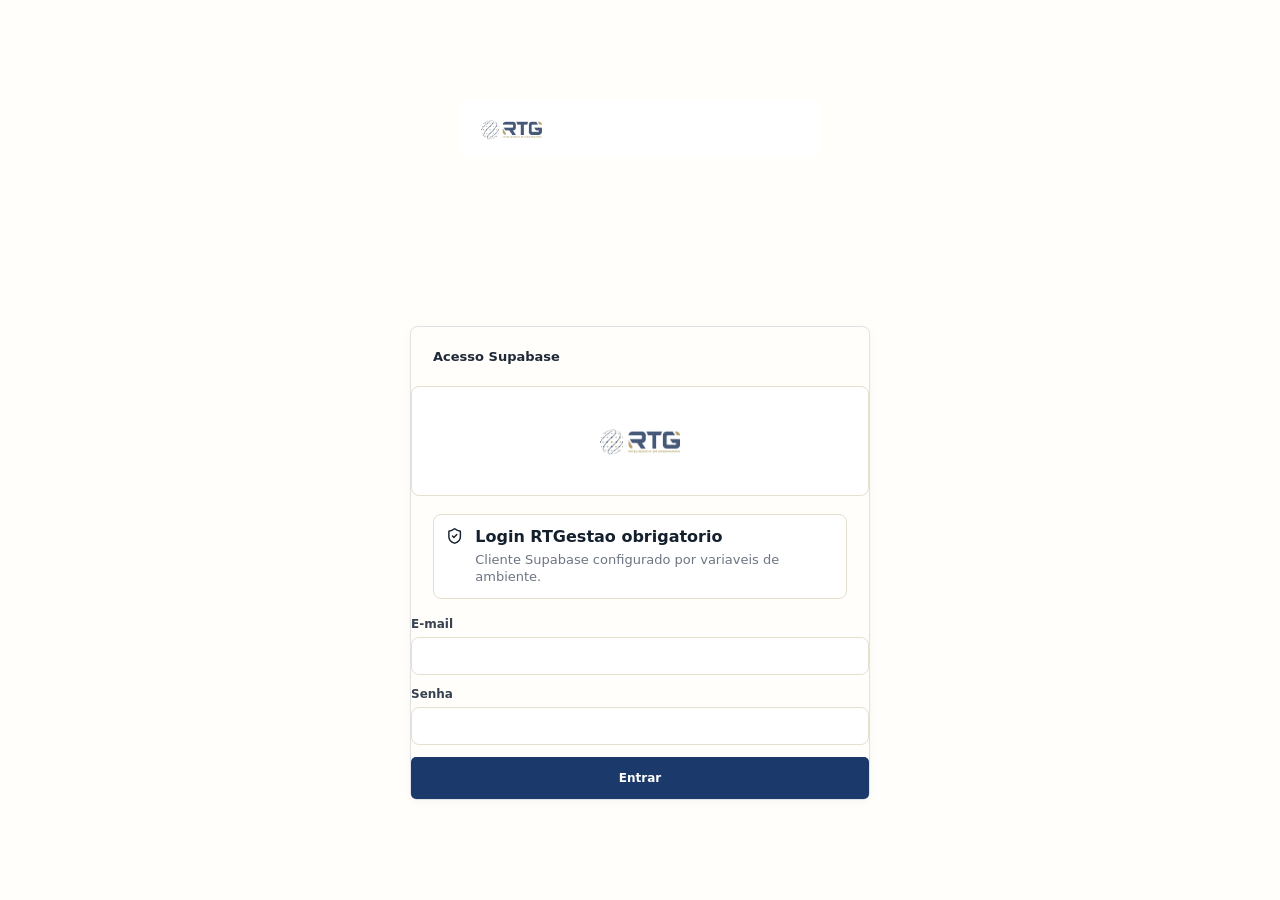
<file: index.html>
<!doctype html>
<html lang="pt-BR">
  <head>
    <meta charset="UTF-8" />
    <link rel="icon" type="image/jpeg" href="/brand/rtg-logo-principal.jpg" />
    <meta name="viewport" content="width=device-width, initial-scale=1.0" />
    <meta
      name="description"
      content="RTGestao, painel executivo para PMO BIM, verificacoes multidisciplinares e gestao operacional da RTG."
    />
    <title>RTGestao | PMO BIM RTG</title>
    <script type="module" crossorigin src="/assets/index-DNohDL69.js"></script>
    <link rel="modulepreload" crossorigin href="/assets/rolldown-runtime-Bh1tDfsg.js">
    <link rel="modulepreload" crossorigin href="/assets/icons-2K00hbQe.js">
    <link rel="modulepreload" crossorigin href="/assets/react-DdfJLLFL.js">
    <link rel="modulepreload" crossorigin href="/assets/supabase-Cso_d3gH.js">
    <link rel="stylesheet" crossorigin href="/assets/index-CK0G4baF.css">
  </head>
  <body>
    <div id="root"></div>
  </body>
</html>
</file>
<file: assets/index-CK0G4baF.css>
:root{color:#15202e;font-synthesis:none;text-rendering:optimizelegibility;-webkit-font-smoothing:antialiased;-moz-osx-font-smoothing:grayscale;background:#f6f8fb;font-family:Inter,ui-sans-serif,system-ui,-apple-system,BlinkMacSystemFont,Segoe UI,sans-serif}*{box-sizing:border-box}body{min-width:320px;min-height:100vh;margin:0}button,input{font:inherit}:root{--navy:#1b3a6b;--navy-2:#10284e;--gold:#b5a26a;--cream:#fffcf5;--ink:#15213a;--muted:#6d7483;--line:#e5dfcf;--white:#fff;--red:#b42318;--orange:#b54708;--green:#067647}.rtg-app{min-height:100vh;color:var(--ink);background:#fffefa;grid-template-columns:246px minmax(0,1fr);display:grid}.rtg-sidebar{background:var(--navy);height:100vh;color:var(--white);flex-direction:column;gap:24px;padding:18px 10px;display:flex;position:sticky;top:0}.rtg-logo,.rtg-nav button,.tenant-card,.rtg-header,.header-actions,.search,.secondary-button,.primary-button,.panel-header,.panel-header div,.security-list li,.project-card-top,.project-card-top span,.project-tags,.discipline-list,.kanban-head,.column-add,.empty-add,.agenda-row,.dialog-actions,.org-options button{align-items:center;display:flex}.rtg-logo{border-bottom:1px solid #ffffff1f;padding:0 12px 26px}.rtg-logo img{object-fit:contain;object-position:left center;background:var(--white);border-radius:6px;width:100%;max-height:58px;display:block}.rtg-clock-link{min-height:38px;color:var(--white);background:#b5a26a2e;border:1px solid #d8cfaa73;border-radius:4px;align-items:center;gap:9px;padding:8px 10px;font-size:13px;font-weight:800;text-decoration:none;display:flex}.rtg-clock-link:hover{background:#b5a26a4d}.nav-section{color:#d8cfaa;margin:16px 0 -12px;padding:0 4px;font-size:12px}.rtg-nav{gap:2px;display:grid}button,input,select,textarea{font:inherit}button{cursor:pointer}.rtg-nav button{color:#d7deea;text-align:left;background:0 0;border:0;border-radius:4px;gap:9px;width:100%;min-height:34px;padding:7px 10px;font-size:13px;font-weight:700}.rtg-nav button:hover,.rtg-nav button.active{color:var(--white);background:#ffffff1c}.tenant-card{background:#10284edb;border:1px solid #b5a26a57;border-radius:8px;gap:10px;margin-top:auto;padding:14px}.tenant-card strong{font-size:14px;display:block}.tenant-card span{color:#d8cfaa;font-size:12px}.rtg-main{min-width:0;padding:0 24px 24px}.rtg-header{background:#fffefa;border-bottom:1px solid #e7e3d8;justify-content:space-between;gap:16px;min-height:52px;margin:0 -24px 20px;padding:0 20px}.page-title{align-items:center;gap:14px;display:flex}.topbar-icon{color:#1f2937;place-items:center;display:grid}.user-chip{color:#111827;align-items:center;gap:8px;font-size:13px;display:flex}.user-chip span{background:var(--navy);width:25px;height:25px;color:var(--white);border-radius:999px;place-items:center;font-size:10px;font-weight:900;display:grid}.page-intro{margin-bottom:18px}.page-intro-row{justify-content:space-between;align-items:center;gap:12px;display:flex}.rtg-eyebrow{color:var(--gold);letter-spacing:.08em;text-transform:uppercase;margin-bottom:7px;font-size:12px;font-weight:800;display:block}h1,h2,h3,p{margin:0}h1{letter-spacing:0;color:#1f2937;font-size:14px;font-weight:800;line-height:1.12}h2{color:var(--navy-2);font-size:18px}h3{color:var(--ink);font-size:15px}.header-actions{flex-wrap:wrap;justify-content:flex-end;gap:10px}.mention-notifications{position:relative}.mention-bell{border:1px solid var(--line);background:var(--white);color:#475467;cursor:pointer;border-radius:6px;place-items:center;width:34px;height:34px;display:inline-grid;position:relative}.mention-bell.has-pending{border-color:var(--navy);color:var(--navy);box-shadow:inset 0 0 0 1px var(--navy);font-weight:900}.mention-bell span{background:var(--red);min-width:18px;height:18px;color:var(--white);border:2px solid #fffefa;border-radius:999px;place-items:center;padding:0 5px;font-size:10px;font-weight:900;line-height:1;display:grid;position:absolute;top:-6px;right:-6px}.mention-dropdown{z-index:50;background:var(--white);border:1px solid #d0d5dd;border-radius:8px;width:min(340px,100vw - 32px);max-height:420px;padding:8px;position:absolute;top:calc(100% + 8px);right:0;overflow-y:auto;box-shadow:0 18px 38px #1018282e}.mention-dropdown header{border-bottom:1px solid #eef0f3;justify-content:space-between;align-items:center;gap:10px;padding:6px 7px 10px;display:flex}.mention-dropdown header strong{color:var(--ink);font-size:13px}.mention-dropdown header span,.mention-dropdown p{color:var(--muted);font-size:12px;font-weight:800}.mention-dropdown p{padding:12px 7px 6px}.mention-dropdown button{width:100%;min-height:58px;color:var(--ink);text-align:left;cursor:pointer;background:#fff8e6;border:1px solid #0000;border-radius:6px;gap:4px;margin-top:6px;padding:8px;display:grid}.mention-dropdown button.pending{background:#fff8e6}.mention-dropdown button.answered{background:#ecfdf3;border-color:#c7f0d8}.mention-dropdown button:hover,.mention-dropdown button:focus-visible{border-color:var(--gold);outline:none}.mention-dropdown button.answered:hover,.mention-dropdown button.answered:focus-visible{border-color:#22a560}.mention-dropdown button strong{color:var(--ink);font-size:13px;font-weight:950;line-height:1.25}.mention-dropdown button span,.mention-dropdown button small{color:var(--muted);font-size:11px;font-weight:850;line-height:1.25}.search{border:1px solid var(--line);background:var(--white);width:min(380px,100%);height:42px;color:var(--muted);border-radius:8px;gap:10px;padding:0 12px}.search input{width:100%;color:var(--ink);background:0 0;border:0;outline:0}.primary-button,.secondary-button{border:1px solid #0000;border-radius:5px;justify-content:center;gap:8px;min-height:32px;padding:0 11px;font-size:12px;font-weight:800}.primary-button{background:var(--navy);color:var(--white)}.secondary-button{border-color:var(--line);background:var(--white);color:var(--navy)}.danger-button{color:var(--red);border-color:#fecdca}.danger-button:hover{background:#fff7f7;border-color:#fda29b}.metric-grid,.content-grid,.hypothesis-grid,.project-grid,.kanban-board{gap:16px;display:grid}.metric-grid{grid-template-columns:repeat(4,minmax(0,1fr));margin-bottom:16px}.dashboard-metrics{grid-template-columns:repeat(4,minmax(0,1fr));gap:14px;margin-bottom:16px;display:grid}.dashboard-metric{text-align:left;background:#fffefa;border:1px solid #dfe1e5;border-radius:8px;justify-content:space-between;align-items:center;gap:12px;min-height:72px;padding:13px 16px;transition:border-color .12s,box-shadow .12s,transform .12s;display:flex;box-shadow:0 2px 8px #1118270d}.dashboard-metric:hover,.dashboard-panel-button:hover{border-color:var(--gold);transform:translateY(-1px);box-shadow:0 6px 16px #11182714}.dashboard-metric span{color:#6b7280;letter-spacing:.02em;text-transform:uppercase;margin-bottom:7px;font-size:11px;font-weight:900;display:block}.dashboard-metric strong{color:#111827;font-size:24px;line-height:1}.dashboard-metric svg{color:#6b7280}.dashboard-metric.danger svg{color:#b42318}.dashboard-metric.success svg{color:#067647}.client-portal-page{gap:14px;min-width:0;display:grid}.client-portal-head{justify-content:space-between;align-items:end;gap:16px;padding:14px 0 2px;display:flex}.client-portal-head h2{color:#1f2937;font-size:22px}.client-portal-head label{min-width:min(320px,100%);color:var(--green);text-transform:uppercase;gap:5px;font-size:11px;font-weight:900;display:grid}.client-portal-head select{background:var(--white);color:#1f2937;border:1px solid #d7e0ee;border-radius:7px;min-height:38px;font-size:13px;font-weight:850}.client-portal-tabs{flex-wrap:wrap;gap:8px;display:flex}.client-portal-tabs button{background:var(--white);color:#344256;cursor:pointer;border:1px solid #d7e0ee;border-radius:7px;align-items:center;gap:7px;min-height:36px;padding:0 12px;font-size:13px;font-weight:900;display:inline-flex}.client-portal-tabs button.active{border-color:var(--navy);background:var(--navy);color:var(--white)}.client-portal-metrics{grid-template-columns:minmax(240px,1.45fr) repeat(4,minmax(140px,1fr));gap:10px;display:grid}.client-portal-metric{background:var(--white);border:1px solid #d7e0ee;border-radius:8px;gap:6px;min-height:118px;padding:14px;display:grid}.client-portal-metric span{color:#6b7280;text-transform:uppercase;font-size:11px;font-weight:900}.client-portal-metric strong{color:var(--navy);font-size:30px;line-height:1}.client-portal-metric small{color:#6b7280;font-size:12px;font-weight:800}.client-portal-metric .progress-track{margin:2px 0}.client-portal-metric.success strong{color:var(--green)}.client-portal-metric.warning strong{color:#a15c00}.client-project-list{grid-template-columns:repeat(auto-fill,minmax(min(100%,360px),420px));justify-content:start;align-items:start;gap:12px;display:grid}.client-project-card{background:var(--white);border:1px solid #d7e0ee;border-radius:8px;grid-template-rows:auto auto minmax(0,1fr) auto;gap:14px;width:100%;min-width:0;height:430px;padding:16px;display:grid}.client-project-card header{justify-content:space-between;align-items:flex-start;gap:12px;display:flex}.client-project-card header span{color:var(--gold);text-transform:uppercase;font-size:11px;font-weight:900}.client-project-card h3{color:#1f2937;margin-top:4px;font-size:18px}.client-project-card header button{min-height:30px;color:var(--navy);cursor:pointer;white-space:nowrap;background:#f8fafc;border:1px solid #d7e0ee;border-radius:6px;align-items:center;gap:5px;padding:0 9px;font-size:12px;font-weight:900;display:inline-flex}.client-project-progress{grid-template-columns:auto minmax(0,1fr) auto;align-items:center;gap:10px;display:grid}.client-project-progress strong{color:var(--navy);font-size:24px}.client-project-progress .progress-track{margin:0}.client-project-progress span{color:#6b7280;font-size:12px;font-weight:850}.client-stage-grid{grid-template-columns:repeat(3,minmax(0,1fr));gap:8px;display:grid}.client-evolution-breakdown{gap:12px;min-height:0;display:grid;overflow:hidden}.client-evolution-breakdown>section{grid-template-rows:auto minmax(0,1fr);gap:7px;min-height:0;display:grid}.client-evolution-breakdown>section>strong{color:var(--navy);text-transform:uppercase;font-size:12px;font-weight:950}.client-evolution-matrix{scrollbar-color:#111827 #e7edf5;scrollbar-width:thin;background:#fff;border:1px solid #e5ebf2;border-radius:8px;min-height:0;display:grid;overflow:auto}.client-evolution-matrix::-webkit-scrollbar{width:10px;height:10px}.client-evolution-matrix::-webkit-scrollbar-track{background:#e7edf5}.client-evolution-matrix::-webkit-scrollbar-thumb{background:#111827;border:2px solid #e7edf5;border-radius:999px}.client-evolution-matrix-row{grid-template-columns:minmax(116px, .9fr) repeat(var(--stage-count,5), minmax(132px, 1fr));min-width:max-content;display:grid}.client-evolution-matrix-row+.client-evolution-matrix-row{border-top:1px solid #e5ebf2}.client-evolution-matrix-row>div{min-width:0;padding:10px}.client-evolution-matrix-row>div+div{border-left:1px solid #e5ebf2}.client-evolution-matrix-head{z-index:1;background:#f8fafc;position:sticky;top:0}.client-evolution-matrix-head div{color:var(--navy);text-transform:uppercase;gap:3px;font-size:11px;font-weight:950;display:grid}.client-evolution-matrix-head span{overflow-wrap:anywhere}.client-evolution-matrix-head small{color:#6b7280;text-transform:none;font-size:10px;font-weight:850}.client-evolution-matrix-discipline{color:var(--navy);text-transform:uppercase;background:#fbfcfe;align-items:center;font-size:12px;font-weight:950;display:flex}.client-evolution-matrix-cell{align-content:center;gap:4px;min-height:72px;display:grid}.client-evolution-matrix-cell strong{color:#1f2937;font-size:17px;line-height:1}.client-evolution-matrix-cell small{color:#6b7280;font-size:11px;font-weight:850}.client-evolution-matrix-cell i{background:#e7edf5;border-radius:999px;height:5px;display:block;overflow:hidden}.client-evolution-matrix-cell i b{border-radius:inherit;background:linear-gradient(90deg, var(--green), var(--gold));height:100%;display:block}.client-evolution-matrix-cell.empty{color:#a6b1c0;background:#fbfcfe;place-items:center;min-height:72px;font-size:13px;font-weight:900}.client-stage-grid div{background:#f8fafc;border-radius:7px;gap:4px;min-width:0;padding:9px;display:grid}.client-stage-grid span{color:#6b7280;overflow-wrap:anywhere;font-size:11px;font-weight:850}.client-stage-grid strong{color:#1f2937;font-size:15px}.client-stage-grid small{color:#6b7280;font-size:11px;font-weight:850}.client-stage-grid i{background:#e7edf5;border-radius:999px;height:5px;display:block;overflow:hidden}.client-stage-grid i b{border-radius:inherit;background:linear-gradient(90deg, var(--green), var(--gold));height:100%;display:block}.client-project-card footer{flex-wrap:wrap;gap:7px;display:flex}.client-project-card footer span{color:var(--navy);background:#f3eee0;border-radius:999px;padding:5px 8px;font-size:12px;font-weight:850}.client-issues-panel{gap:10px;display:grid}.client-issues-head{color:#1f2937;justify-content:space-between;align-items:center;gap:10px;font-size:13px;font-weight:900;display:flex}.client-issues-head span{color:#6b7280;font-size:12px}.dashboard-charts{grid-template-columns:minmax(0,1.85fr) minmax(300px,.75fr);gap:14px;margin-bottom:16px;display:grid}.dashboard-panel{background:#fffefa;border:1px solid #dfe1e5;border-radius:8px;box-shadow:0 2px 8px #1118270a}.dashboard-panel-button{width:100%;color:inherit;text-align:left;padding:0;transition:border-color .12s,box-shadow .12s,transform .12s;display:block}.dashboard-panel h2{color:#1f2937;font-size:13px;font-weight:900}.priority-panel,.status-panel{min-height:255px;padding:18px 20px;overflow:hidden}.priority-bars{border-bottom:1px solid #d6d8dd;grid-template-columns:repeat(4,minmax(0,1fr));align-items:end;gap:28px;height:174px;margin:10px 24px 0;padding:18px 0 0;display:grid;overflow:hidden}.priority-bar-item{grid-template-rows:1fr auto auto;place-items:end center;min-width:0;height:100%;display:grid}.priority-bar{background:var(--navy);border-radius:2px 2px 0 0;width:100%;max-width:176px;min-height:0;max-height:136px;display:block}.priority-count{color:#1f2937;margin-top:4px;font-size:11px;font-weight:900}.priority-bar-item strong{color:#6b7280;text-align:center;margin-top:7px;font-size:12px;font-weight:700;line-height:1.1}.status-panel{align-content:start;display:grid}.donut-chart{background:radial-gradient(circle at center, #fffefa 0 41%, transparent 42%), conic-gradient(#5787f5 0 33%, #c9912a 33% 73%, #45aebf 73% 100%);border-radius:999px;width:128px;height:128px;margin:36px auto 18px}.status-legend{color:#6b7280;flex-wrap:wrap;justify-content:center;gap:12px;font-size:11px;display:flex}.status-legend span,.recent-head button,.recent-row,.recent-tags{align-items:center;display:flex}.status-legend i{border-radius:999px;width:10px;height:10px;margin-right:4px}.legend-open{background:#5787f5}.legend-review{background:#c9912a}.legend-done{background:#45aebf}.recent-panel,.evolution-dashboard-panel{margin-bottom:16px;overflow:hidden}.recent-head{justify-content:space-between;align-items:center;min-height:54px;padding:0 18px;display:flex}.recent-head button{color:#1f2937;background:0 0;border:0;gap:4px;font-size:11px;font-weight:800}.recent-list,.dashboard-evolution-list{display:grid}.dashboard-evolution-empty{color:var(--muted);border-top:1px solid #e5e7eb;padding:16px 18px;font-size:12px;font-weight:800}.dashboard-evolution-row{text-align:left;cursor:pointer;background:0 0;border:0;border-top:1px solid #e5e7eb;gap:9px;width:100%;padding:14px 18px;display:grid}.dashboard-evolution-row:hover{background:#f8fafc}.dashboard-evolution-main{justify-content:space-between;align-items:flex-start;gap:14px;display:flex}.dashboard-evolution-main strong{color:#1f2937;font-size:13px}.dashboard-evolution-side{justify-items:end;gap:5px;display:grid}.dashboard-evolution-side strong{color:var(--navy);font-size:22px;line-height:1}.dashboard-evolution-side span{color:var(--red);background:#fff1f0;border-radius:999px;margin:0;padding:3px 8px;font-size:11px;font-weight:900}.dashboard-evolution-main span{color:#6b7280;margin-top:4px;font-size:11px;font-weight:750;display:block}.dashboard-evolution-row .progress-track{margin:0}.dashboard-evolution-disciplines{flex-wrap:wrap;gap:6px;display:flex}.dashboard-evolution-disciplines span{color:#536173;background:#f3eee0;border-radius:999px;min-height:22px;padding:4px 8px;font-size:11px;font-weight:850}.recent-row{border-top:1px solid #e5e7eb;justify-content:space-between;gap:18px;min-height:54px;padding:0 18px}.recent-row strong{color:#1f2937;font-size:12px;line-height:1.25;display:block}.recent-row span{color:#6b7280;font-size:11px}.recent-tags{flex:none;gap:9px}.priority-chip,.status-chip{border-radius:4px;align-items:center;min-height:22px;padding:3px 9px;font-size:11px;font-weight:800;display:inline-flex}.priority-chip.baixa{color:#087568;background:#d8f3ef}.priority-chip.media{color:#9a6700;background:#fff2cc}.priority-chip.alta{color:#b54708;background:#ffe4d4}.priority-chip.critica{color:#b4235a;background:#ffe0ec}.status-chip{color:var(--navy);background:#dcebff}.status-chip.fazendo{color:#9a6700;background:#fff4d6}.status-chip.resolvido{color:var(--green);background:#dff5e9}.deadline-chip{min-height:22px;color:var(--muted);background:#f8f4e7;border-radius:999px;align-items:center;padding:0 8px;font-size:11px;font-weight:900;display:inline-flex}.deadline-chip.overdue{color:var(--red);background:#fef3f2}.dashboard-bottom{grid-template-columns:minmax(0,1.4fr) minmax(320px,.75fr);gap:16px;display:grid}.metric-card,.panel,.project-card,.kanban-column,.auth-panel,.org-panel{border:1px solid var(--line);background:#ffffffe8;border-radius:8px;box-shadow:0 18px 42px #1b3a6b14}.metric-card{min-height:132px;padding:17px}.metric-card svg,.panel-header svg,.hypothesis-card svg{color:var(--gold)}.metric-card span{color:var(--muted);margin-top:16px;font-size:13px;display:block}.metric-card strong{color:var(--navy);margin:5px 0;font-size:30px;line-height:1;display:block}.metric-card small{color:var(--muted)}.content-grid{grid-template-columns:minmax(0,1.55fr) minmax(320px,.75fr);align-items:stretch;margin-bottom:16px}.panel{padding:18px}.panel.wide{min-width:0}.panel-header{justify-content:space-between;gap:12px;margin-bottom:16px}.panel-header div{gap:9px}.panel-header button{color:var(--navy);background:0 0;border:0;align-items:center;gap:6px;font-weight:800;display:inline-flex}.stage-map{grid-template-columns:repeat(4,minmax(0,1fr));gap:10px;display:grid}.stage-map.compact{grid-template-columns:repeat(4,minmax(0,1fr));gap:8px}.stage-step{background:#fffaf0;border:1px solid #ece5d5;border-radius:8px;min-height:88px;padding:12px}.stage-step span{color:var(--gold);font-size:13px;font-weight:900;display:block}.stage-step strong{color:var(--navy);margin-top:12px;line-height:1.2;display:block}.stage-map.compact .stage-step{min-height:64px;padding:10px}.stage-map.compact .stage-step strong{margin-top:7px;font-size:12px}.security-list{gap:12px;margin:0;padding:0;list-style:none;display:grid}.security-list li{color:var(--muted);gap:10px}.security-list svg{color:var(--green);flex:none}.hypothesis-grid{grid-template-columns:repeat(3,minmax(0,1fr))}.hypothesis-card{background:#fffaf0;border-radius:8px;min-height:150px;padding:14px}.hypothesis-card h3{margin-top:18px}.hypothesis-card p{color:var(--muted);margin-top:8px;line-height:1.45}.project-grid{grid-template-columns:repeat(3,minmax(0,1fr));gap:16px}.project-card{background:#fffefa;border-color:#dfe1e5;min-height:122px;padding:16px 18px;box-shadow:0 2px 8px #1118270d}.project-card-button{width:100%;color:inherit;text-align:left;display:block}.project-card-button:hover{border-color:var(--navy);box-shadow:0 8px 22px #1b3a6b17}.project-card-top{justify-content:space-between;align-items:flex-start;gap:12px}.project-code{color:var(--muted);letter-spacing:0;text-transform:uppercase;font-size:12px;font-weight:800;display:block}.project-card h2{color:#1f2937;margin-top:5px;font-size:15px;font-weight:900}.project-badges{justify-items:end;gap:7px;display:grid}.project-badges span{background:var(--white);color:#283247;border:1px solid #dcdfe4;border-radius:4px;align-items:center;min-height:22px;padding:3px 9px;font-size:11px;font-weight:800;display:inline-flex}.project-card-meta{color:#4b5563;gap:5px;margin-top:22px;font-size:12px;line-height:1.25;display:grid}.project-detail-page{gap:14px;display:grid}.project-detail-summary,.project-detail-panel{background:#fffefa;border:1px solid #dfe1e5;border-radius:8px;box-shadow:0 2px 8px #1118270a}.project-detail-summary{grid-template-columns:repeat(4,minmax(0,1fr));gap:20px 42px;min-height:150px;padding:22px 24px;display:grid}.project-detail-summary div{min-width:0}.project-detail-summary span{color:#6b7280;text-transform:uppercase;margin-bottom:7px;font-size:11px;font-weight:900;display:block}.project-detail-summary strong{color:#1f2937;font-size:12px;line-height:1.35}.detail-pill{background:var(--white);border:1px solid #dcdfe4;border-radius:4px;align-items:center;min-height:22px;padding:3px 9px;font-weight:900;display:inline-flex}.detail-description{grid-column:1/-1}.project-detail-tabs{align-items:center;gap:5px;margin-top:2px;display:flex}.project-detail-tabs button{color:#4b5563;background:0 0;border:1px solid #0000;border-radius:5px;align-items:center;gap:6px;min-height:32px;padding:0 10px;font-size:12px;font-weight:800;display:inline-flex}.project-detail-tabs button.active{border-color:var(--navy);background:var(--white);color:#1f2937}.project-detail-toolbar{color:#6b7280;flex-wrap:wrap;justify-content:space-between;align-items:center;gap:12px;min-height:34px;font-size:12px;font-weight:700;display:flex}.project-detail-panel{min-height:126px;overflow:hidden}.project-issues-table{border-collapse:collapse;width:100%;font-size:12px}.project-issues-table th{color:#4b5563;text-align:left;text-transform:uppercase;background:#faf7ef;border-bottom:1px solid #e5e7eb;height:34px;padding:0 14px;font-size:11px;font-weight:900}.project-issues-table td{color:#4b5563;border-bottom:1px solid #e5e7eb;height:42px;padding:0 14px}.project-issues-table td:first-child{color:#1f2937;font-weight:800}.project-issues-table tr:last-child td{border-bottom:0}.document-list,.project-issue-list{display:grid}.document-row,.project-issue-row{border-top:1px solid #e5e7eb;justify-content:space-between;align-items:center;gap:14px;min-height:62px;padding:12px 16px;display:flex}.document-row:first-child,.project-issue-row:first-child{border-top:0}.document-row{justify-content:flex-start}.document-row svg{color:var(--navy);flex:none}.document-row>div:nth-child(2){flex:auto;min-width:0}.document-actions{align-items:center;gap:6px;margin-left:auto;display:flex}.document-actions .secondary-button{width:32px;min-height:30px;padding:0}.file-upload-button{position:relative;overflow:hidden}.file-upload-button input{opacity:0;cursor:pointer;position:absolute;inset:0}.document-row strong,.project-issue-row strong{color:#1f2937;font-size:12px;line-height:1.25;display:block}.document-row span,.project-issue-row span{color:#6b7280;font-size:11px}.project-detail-empty{color:#6b7280;text-align:center;align-content:center;place-items:center;gap:8px;min-height:126px;font-size:12px;display:grid}.project-document-gateway{min-height:170px;padding:24px}.project-document-gateway span{max-width:440px;line-height:1.45}.progress-track{background:#ece5d5;border-radius:999px;height:8px;margin:18px 0 12px;overflow:hidden}.progress-track span{border-radius:inherit;background:linear-gradient(90deg, var(--navy), var(--gold));height:100%;display:block}.project-tags,.discipline-list{flex-wrap:wrap;gap:7px}.project-tags span,.discipline-list span,.issue-card div span{color:var(--navy);background:#f3eee0;border-radius:999px;padding:5px 8px;font-size:12px;font-weight:800}.discipline-list{margin-top:14px}.discipline-list span{color:var(--navy-2);background:#edf2fb}.kanban-board{grid-template-columns:repeat(6,minmax(238px,1fr));align-items:start;gap:8px;padding-bottom:4px;overflow-x:auto}.kanban-column{min-height:calc(100vh - 178px);box-shadow:none;background:#fffbf3;border-color:#e1ddd1;padding:0 7px 12px;transition:background-color .12s,box-shadow .12s}.kanban-column.drop-target{background:#f5f0df;box-shadow:inset 0 0 0 2px #b5a26a6b}.kanban-head{color:#2f3747;text-transform:uppercase;justify-content:space-between;gap:10px;min-height:38px;margin-bottom:8px;padding:0 2px;font-size:12px}.kanban-head span{color:#445064;background:0 0;border-radius:0;width:auto;height:auto;font-size:11px;font-weight:800}.issue-card{cursor:grab;background:#fffefa;border:1px solid #e2ded2;border-radius:7px;margin-bottom:8px;padding:12px;position:relative;box-shadow:0 2px 8px #1118270a}.issue-card.dragging{opacity:.58}.issue-card:active{cursor:grabbing}.issue-drag-handle{color:#9ca3af;pointer-events:none;background:0 0;border:0;border-radius:5px;place-items:center;width:24px;height:24px;display:grid;position:absolute;top:8px;right:8px}.issue-card-body{width:100%;color:inherit;cursor:grab;text-align:left;background:0 0;border:0;padding:0 24px 0 0;display:block}.issue-card-body:focus-visible{outline-offset:3px;outline:2px solid #1b3a6b59}.issue-card.critica{border-color:#f0d3dc}.issue-card.alta{border-color:#ead9c8}.issue-card.media{border-color:#e5dec2}.issue-card.baixa{border-color:#d4e7e4}.issue-card.sla-amber{border-color:#f3c969;box-shadow:inset 3px 0 #d97706,0 2px 8px #1118270a}.issue-card.sla-red{box-shadow:inset 3px 0 0 var(--red), 0 2px 8px #1118270a;border-color:#f3aaa4}.priority,.issue-project{color:#667085;margin-bottom:7px;font-size:11px;font-weight:700;display:inline-block}.issue-age-chip{color:#445064;text-transform:uppercase;background:#eef2f7;border-radius:999px;width:fit-content;margin:0 0 7px 6px;padding:2px 7px;font-size:10px;font-weight:900;display:inline-flex}.issue-code-chip{color:#667085;vertical-align:middle;text-overflow:ellipsis;white-space:nowrap;max-width:70px;margin:0 0 7px 4px;font-size:9px;font-weight:800;line-height:1.1;display:inline-flex;overflow:hidden}.issue-age-chip.amber{color:#9a6700;background:#fff8e5}.issue-age-chip.red{color:var(--red);background:#fff1f0}.clickable-row.sla-amber td{background:#fffaf0}.clickable-row.sla-red td{background:#fff5f5}.issue-origin-chip{color:#1d4ed8;text-transform:uppercase;background:#eff6ff;border:1px solid #bfdbfe;border-radius:999px;width:fit-content;margin-bottom:7px;padding:2px 7px;font-size:10px;font-weight:900;display:inline-flex}.issue-card p{color:var(--muted);margin:7px 0 12px;font-size:11px}.issue-card-meta{flex-wrap:wrap;align-items:center;gap:4px 6px;display:flex}.issue-card-meta span{min-width:0}.issue-card-meta span:not(:last-child):after{content:" -"}.issue-card div{flex-wrap:wrap;justify-content:space-between;align-items:center;gap:6px;display:flex}.issue-card-body div{display:flex}.issue-card h3{font-size:13px;line-height:1.25}.issue-card-image{aspect-ratio:16/9;object-fit:cover;background:#f8fafc;border:1px solid #e5e7eb;border-radius:6px;width:100%;margin-top:10px;display:block}.issue-image-fallback{color:#64748b;text-align:center;place-items:center;padding:12px;font-size:12px;display:grid}.clickable-row{cursor:pointer}.clickable-row:hover{background:#fff8e6}.column-add,.empty-add{color:#8a9099;background:0 0;border:0;border-radius:5px;justify-content:center;gap:7px;width:100%;min-height:36px;font-size:12px;font-weight:700}.empty-add{min-height:84px;margin-bottom:10px}.issue-toolbar{flex-wrap:wrap;align-items:center;gap:8px;margin-bottom:14px;display:flex}.filter-icon{color:#667085;place-items:center;display:grid}.issue-toolbar select{background:var(--white);color:#313a4a;border:1px solid #dfe1e5;border-radius:5px;min-height:35px;padding:0 36px 0 11px;font-size:12px;font-weight:700}.tag-filter-menu{position:relative}.tag-filter-toggle{background:var(--white);color:#313a4a;cursor:pointer;border:1px solid #dfe1e5;border-radius:5px;justify-content:space-between;align-items:center;gap:8px;min-width:145px;max-width:220px;min-height:35px;padding:0 10px 0 11px;font-size:12px;font-weight:700;display:inline-flex}.tag-filter-toggle[aria-expanded=true]{border-color:#111827;box-shadow:0 0 0 1px #111827}.tag-filter-toggle span{white-space:nowrap;text-overflow:ellipsis;overflow:hidden}.tag-filter-options{z-index:30;background:var(--white);border:1px solid #d0d5dd;border-radius:6px;min-width:180px;max-height:250px;padding:6px;position:absolute;top:calc(100% + 5px);left:0;overflow-y:auto;box-shadow:0 14px 32px #10182829}.tag-filter-options label{color:#313a4a;cursor:pointer;border-radius:4px;align-items:center;gap:8px;min-height:30px;padding:5px 7px;font-size:12px;font-weight:700;display:flex}.tag-filter-options label:hover{background:#f2f4f7}.tag-filter-options input{width:14px;height:14px;margin:0}.issue-search{width:min(320px,100%);height:35px}.issue-selection-bar{color:#667085;justify-content:space-between;align-items:center;gap:10px;margin:-4px 0 12px;font-size:12px;font-weight:800;display:flex}.issue-selection-bar label{align-items:center;gap:7px;display:inline-flex}.issue-bulk-actions{justify-content:flex-end;align-items:center;gap:7px;margin-left:auto;display:inline-flex}.issue-bulk-actions select{background:var(--white);color:#313a4a;border:1px solid #dfe1e5;border-radius:5px;min-height:32px;padding:0 30px 0 10px;font-size:12px;font-weight:800}.issue-bulk-actions button:disabled,.issue-bulk-actions select:disabled{opacity:.5;cursor:not-allowed}.issue-select-control{z-index:2;background:#fffffff0;border:1px solid #dfe1e5;border-radius:5px;place-items:center;width:26px;height:26px;display:grid;position:absolute;top:10px;right:10px}.issue-select-control input{width:14px;height:14px;margin:0}.issue-tabs{gap:5px;margin-bottom:12px;display:flex}.issue-tabs button{background:var(--white);color:#4b5563;border:1px solid #dfe1e5;border-radius:5px;align-items:center;gap:6px;min-height:32px;padding:0 10px;font-size:12px;font-weight:800;display:inline-flex}.issue-tabs button.active{color:#1f2937}.compat-page{gap:16px;display:grid}.compat-hero{background:#fffefa;border:1px solid #dfe1e5;border-radius:8px;grid-template-columns:minmax(0,1fr) 210px;align-items:stretch;gap:18px;padding:20px 22px;display:grid;box-shadow:0 2px 8px #1118270a}.compat-hero h2{color:#111827;font-size:21px;line-height:1.18}.compat-hero p{color:#5f6978;max-width:780px;margin-top:9px;font-size:13px;line-height:1.45}.compat-score{background:#f5f9ff;border:1px solid #d9e5f5;border-radius:8px;align-content:center;justify-items:start;padding:18px;display:grid}.compat-score span,.compat-metric span{color:#6b7280;text-transform:uppercase;font-size:11px;font-weight:900}.compat-score strong{color:var(--navy);margin:8px 0 5px;font-size:34px;line-height:1}.compat-score small,.compat-metric small{color:#6b7280;font-size:11px;line-height:1.3}.compat-metrics{grid-template-columns:repeat(4,minmax(0,1fr));gap:12px;display:grid}.compat-metric{background:#fffefa;border:1px solid #dfe1e5;border-radius:8px;align-content:center;gap:7px;min-height:104px;padding:16px;display:grid;box-shadow:0 2px 8px #1118270a}.compat-metric strong{overflow-wrap:anywhere;color:#111827;font-size:22px;line-height:1.05}.compat-metric.blue{border-left:4px solid var(--navy)}.compat-metric.danger{border-left:4px solid var(--red)}.compat-metric.gold{border-left:4px solid var(--gold)}.compat-metric.green{border-left:4px solid var(--green)}.compat-insight-grid,.compat-chart-grid{grid-template-columns:minmax(0,1.35fr) minmax(360px,.85fr);gap:16px;display:grid}.compat-focus-card{background:#fffefa;border:1px solid #dfe1e5;border-radius:8px;min-height:220px;overflow:hidden;box-shadow:0 2px 8px #1118270a}.compat-focus-card h2{color:#1f2937;border-bottom:1px solid #e5e7eb;padding:17px 18px;font-size:13px;font-weight:900}.compat-priority-list{display:grid}.compat-priority-row{border-bottom:1px solid #e5e7eb;justify-content:space-between;align-items:center;gap:14px;min-height:58px;padding:10px 16px;display:flex}.compat-priority-row:last-child{border-bottom:0}.compat-priority-row strong{color:#1f2937;font-size:12px;line-height:1.25;display:block}.compat-priority-row span{color:#6b7280;font-size:11px}.compat-readable-list{gap:12px;padding:16px 18px;display:grid}.compat-readable-list p{color:#5f6978;font-size:13px;line-height:1.45}.compat-readable-list strong{color:#1f2937}.compat-status-list{gap:13px;margin-top:20px;display:grid}.compat-status-row{gap:7px;display:grid}.compat-status-row div{color:#4b5563;justify-content:space-between;align-items:center;gap:10px;font-size:12px;display:flex}.compat-status-row strong{color:#1f2937;font-size:12px}.compat-status-row span{font-weight:900}.compat-status-row i{background:var(--navy);border-radius:999px;height:8px;display:block}.chart-panel{background:#fffefa;border:1px solid #dfe1e5;border-radius:8px;min-height:282px;padding:22px 24px 18px;box-shadow:0 2px 8px #1118270a}.chart-panel h2{color:#1f2937;font-size:13px;font-weight:900}.chart-area{grid-template-columns:repeat(var(--chart-max), minmax(0, 1fr));border-bottom:1px solid #9ca3af;border-left:1px solid #9ca3af;grid-template-columns:repeat(auto-fit,minmax(110px,1fr));align-items:end;gap:34px;height:205px;margin:18px 18px 8px 42px;display:grid;position:relative}.chart-grid-lines{pointer-events:none;grid-template-rows:repeat(4,1fr);display:grid;position:absolute;inset:0}.chart-grid-lines span{border-top:1px solid #e5e7ebc2}.bar-group{z-index:1;align-items:end;min-width:0;height:100%;display:grid;position:relative}.bar-pair{justify-content:center;align-items:end;gap:0;height:100%;display:flex}.bar{width:min(74px,42%);min-height:0;display:block}.bar.open,.chart-legend i.open{background:#c9912a}.bar.resolved,.chart-legend i.resolved{background:#42a86b}.bar-group strong{color:#5d6673;text-align:center;min-height:24px;padding-top:7px;font-size:11px;font-weight:700}.chart-legend{color:#6b7280;justify-content:center;gap:14px;font-size:11px;display:flex}.chart-legend span{align-items:center;gap:4px;display:inline-flex}.chart-legend i{width:10px;height:10px}.rounds-page{gap:18px;display:grid}.round-filters{flex-wrap:wrap;gap:10px;display:flex}.round-filter{background:var(--white);color:#343c4d;border:1px solid #dfe1e5;border-radius:6px;width:286px;min-height:42px;padding:0 38px 0 13px;font-size:13px;font-weight:700;box-shadow:0 2px 8px #1118270a}.round-filter.compact{width:210px}.round-card{background:#fffefa;border:1px solid #dfe1e5;border-radius:8px;grid-template-columns:minmax(190px,1.2fr) repeat(3,minmax(80px,.65fr)) minmax(260px,1.2fr) minmax(150px,auto);align-items:center;gap:22px;min-height:122px;padding:26px 30px;display:grid;position:relative;box-shadow:0 2px 8px #1118270d}.round-card.editing-round{align-items:end}.round-title span,.round-stat span{color:#6b7280;text-transform:uppercase;margin-bottom:7px;font-size:11px;font-weight:800;display:block}.round-title span{text-transform:none;margin-bottom:3px}.round-title strong{color:#1f2937;font-size:15px;font-weight:900}.round-title label,.round-date-grid label{color:#6b7280;text-transform:uppercase;gap:7px;font-size:11px;font-weight:900;display:grid}.round-title input,.round-date-grid input{background:var(--white);color:#1f2937;text-transform:none;border:1px solid #dfe1e5;border-radius:6px;min-height:38px;padding:0 11px;font-size:13px;font-weight:800}.round-stat strong{color:#1f2937;font-size:22px;font-weight:700}.round-stat.blue strong{color:var(--navy)}.round-stat.green strong{color:var(--green)}.round-status{background:var(--navy);min-height:25px;color:var(--white);border-radius:5px;justify-content:center;align-items:center;padding:4px 12px;font-size:12px;font-weight:900;display:inline-flex}.round-date-grid{grid-template-columns:repeat(2,minmax(0,1fr));gap:14px;display:grid}.round-date-grid .round-stat strong{font-size:16px}.round-card-actions{justify-items:end;gap:12px;display:grid}.round-edit-actions{flex-wrap:wrap;justify-content:flex-end;gap:8px;display:flex}.round-edit-actions .icon-button{width:34px;padding:0}.round-stage-panel{border-top:1px solid #e9edf3;grid-column:1/-1;gap:7px;padding-top:16px;display:grid}.round-stage-panel>span{color:#6b7280;font-size:12px;font-weight:700}.round-stage-row{background:#f8fafc;border:1px solid #edf0f4;border-radius:6px;grid-template-columns:minmax(190px,1fr) repeat(3,minmax(90px,auto));align-items:center;gap:12px;min-height:34px;padding:7px 10px;display:grid}.round-stage-row strong{color:#1f2937;font-size:12px;font-weight:900}.round-stage-row span{color:#475467;text-align:right;font-size:11px;font-weight:800}.reports-page{gap:18px;display:grid}.improvements-page{gap:14px;display:grid}.report-filters{flex-wrap:wrap;gap:10px;display:flex}.report-filter{background:var(--white);color:#343c4d;border:1px solid #dfe1e5;border-radius:5px;width:250px;min-height:38px;padding:0 36px 0 11px;font-size:12px;font-weight:700;box-shadow:0 2px 8px #1118270a}.report-metrics,.improvement-metrics{grid-template-columns:repeat(4,minmax(0,1fr));gap:10px;display:grid}.improvement-form{background:#fffefa;border:1px solid #dfe1e5;border-radius:8px;grid-template-columns:minmax(0,1fr) minmax(130px,170px) minmax(130px,170px) minmax(130px,170px) auto;align-items:end;gap:10px;padding:14px;display:grid;box-shadow:0 2px 8px #1118270a}.improvement-form label{color:#6b7280;text-transform:uppercase;gap:6px;font-size:11px;font-weight:900;display:grid}.improvement-form .full{min-width:0}.improvement-form input,.improvement-form select,.improvement-form textarea,.improvement-item-meta select,.improvement-inline-title,.improvement-inline-description,.improvement-item-actions select{background:var(--white);color:#343c4d;border:1px solid #dfe1e5;border-radius:5px;width:100%;min-height:38px;padding:8px 10px;font-size:12px;font-weight:700}.improvement-form textarea{resize:vertical;min-height:38px}.improvement-board{grid-template-columns:repeat(4,minmax(0,1fr));align-items:start;gap:12px;display:grid}.improvement-column{gap:10px;min-width:0;display:grid}.improvement-column>header{color:#1f2937;background:#f8fafc;border:1px solid #dfe1e5;border-radius:8px;justify-content:space-between;align-items:center;min-height:38px;padding:0 10px;font-size:12px;font-weight:900;display:flex}.improvement-column>header span{background:var(--white);min-width:24px;height:24px;color:var(--muted);border-radius:999px;place-items:center;display:grid}.improvement-empty,.improvement-item{background:#fffefa;border:1px solid #dfe1e5;border-radius:8px;box-shadow:0 2px 8px #1118270a}.improvement-empty{color:var(--muted);padding:16px;font-size:12px;font-weight:800}.improvement-item{cursor:grab;border-left:4px solid #9ca3af;gap:10px;padding:12px;display:grid}.improvement-item:active{cursor:grabbing}.improvement-item.priority-alta{border-left-color:var(--orange)}.improvement-item.priority-critica{border-left-color:var(--red)}.improvement-item.priority-baixa{border-left-color:var(--green)}.improvement-item-head,.improvement-item-actions{align-items:center;gap:8px;display:flex}.improvement-item-head{color:var(--muted);text-transform:uppercase;justify-content:space-between;font-size:11px;font-weight:900}.improvement-inline-title{color:#111827;background:0 0;border-color:#0000;min-height:32px;padding:4px 0;font-size:13px;font-weight:900;line-height:1.25}.improvement-inline-description{min-height:64px;color:var(--muted);resize:vertical;background:0 0;border-color:#0000;padding:0;font-size:12px;font-weight:650;line-height:1.35}.improvement-inline-title:focus,.improvement-inline-description:focus{background:var(--white);border-color:#dfe1e5;padding:8px 10px}.improvement-item-meta{grid-template-columns:minmax(0,1fr) auto;align-items:end;gap:8px;display:grid}.improvement-item-meta label{color:#6b7280;text-transform:uppercase;gap:5px;font-size:10px;font-weight:900;display:grid}.improvement-item-meta button{background:var(--white);color:#374151;border:1px solid #dfe1e5;border-radius:5px;justify-content:center;align-items:center;gap:5px;min-width:54px;height:38px;font-size:12px;font-weight:900;display:inline-flex}.improvement-item-meta button.voted{border-color:var(--orange);color:#8a5a00;background:#fff8e5}.improvement-item-meta button:disabled{opacity:.5;cursor:not-allowed}.improvement-item-actions{align-items:stretch}.improvement-item-actions button{background:var(--white);color:#374151;border:1px solid #dfe1e5;border-radius:5px;place-items:center;width:38px;display:inline-grid}.improvement-item-actions button:last-child{color:var(--red)}.improvement-item-actions button:disabled{opacity:.45;cursor:not-allowed}.report-metric,.report-section,.report-table-card{background:#fffefa;border:1px solid #dfe1e5;border-radius:8px;box-shadow:0 2px 8px #1118270a}.report-metric{min-height:86px;padding:18px}.report-metric span{color:#6b7280;text-transform:uppercase;margin-bottom:10px;font-size:11px;font-weight:900;display:block}.report-metric strong{color:#111827;font-size:24px}.report-section{min-height:92px;padding:18px 20px}.report-section h2,.report-table-card h2{color:#1f2937;margin-bottom:18px;font-size:13px;font-weight:900}.report-section div{flex-wrap:wrap;gap:8px;display:flex}.report-chip{background:var(--white);color:#4b5563;border:1px solid #dfe1e5;border-radius:4px;align-items:center;min-height:24px;padding:3px 9px;font-size:12px;font-weight:700;display:inline-flex}.report-table-card{min-height:140px;padding-top:18px;overflow-x:auto}.report-table-card h2{padding:0 20px}.report-table-card table{border-collapse:collapse;width:100%;font-size:12px}.report-table-card th{color:#4b5563;text-align:left;text-transform:uppercase;background:#faf7ef;height:30px;font-size:11px;font-weight:900}.report-table-card th button{min-height:24px;color:inherit;font:inherit;text-transform:inherit;cursor:pointer;background:0 0;border:0;align-items:center;gap:5px;display:inline-flex}.report-table-card th button.active-sort{color:var(--navy)}.report-table-card th button span{clip:rect(0 0 0 0);white-space:nowrap;width:1px;height:1px;position:absolute;overflow:hidden}.report-table-card th,.report-table-card td{white-space:nowrap;padding:0 14px}.report-table-card td{color:#6b7280;text-align:center;height:62px}.settings-page{gap:16px;display:grid}.auth-only-page{background:#fffefa;place-items:center;gap:16px;min-height:100vh;padding:24px;display:grid}.auth-only-page>.rtg-logo{border:0;width:min(360px,100%);padding:0}.auth-only-card{border:1px solid var(--line);background:var(--white);color:var(--navy);border-radius:8px;align-items:center;gap:10px;padding:18px 20px;display:flex;box-shadow:0 18px 42px #1b3a6b14}.revit-authorize-card{flex-direction:column;align-items:flex-start;width:min(460px,100%)}.revit-authorize-card span,.revit-authorize-card p{color:var(--muted);margin:0}.login-only-settings{width:min(460px,100%)}.login-only-settings .settings-grid{display:block}.login-only-settings .settings-list-card{min-height:0}.settings-tabs{gap:2px;display:flex}.settings-tabs button{color:#4b5563;background:0 0;border:1px solid #0000;border-radius:6px;min-height:34px;padding:0 13px;font-size:12px;font-weight:800}.settings-tabs button.active{border-color:var(--navy);color:var(--navy);background:var(--white)}.settings-grid{grid-template-columns:minmax(0,1fr) 310px;align-items:start;gap:14px;display:grid}.settings-list-card,.new-discipline-card{background:#fffefa;border:1px solid #dfe1e5;border-radius:8px;box-shadow:0 2px 8px #1118270a}.settings-list-card{min-height:390px;padding-top:22px}.auth-form{gap:12px;margin-top:18px;display:grid}.auth-form label{color:#374151;gap:6px;font-size:12px;font-weight:800;display:grid}.auth-form input{border:1px solid var(--line);background:var(--white);width:100%;color:var(--ink);border-radius:8px;padding:11px 12px}.auth-form .primary-button{justify-content:center;min-height:42px}.auth-form .primary-button:disabled{cursor:wait;opacity:.72}.auth-message{color:var(--navy);margin-top:12px;font-size:13px;font-weight:800}.auth-status-card{border:1px solid var(--line);background:var(--white);border-radius:8px;align-items:flex-start;gap:12px;margin:0 22px 16px;padding:12px;display:flex}.auth-status-card div{gap:5px;display:grid}.auth-status-card span{color:var(--muted);font-size:13px;line-height:1.35;display:block}.settings-list-card h2,.new-discipline-card h2{color:#1f2937;font-size:13px;font-weight:900}.settings-list-card h2{padding:0 22px 22px}.discipline-settings-list,.project-settings-list{display:grid}.project-settings-row{border-top:1px solid #e5e7eb;grid-template-columns:minmax(0,1fr) auto auto auto;align-items:center;gap:10px;min-height:64px;padding:10px 22px;display:grid}.project-settings-row strong,.project-settings-row span{display:block}.project-settings-row strong{color:#283247;font-size:13px}.project-settings-row span{color:#6b7280;margin-top:4px;font-size:12px;line-height:1.35}.project-settings-row .member-role-badge{color:#596273;text-transform:uppercase;background:#f7f8fa;border:1px solid #d7dce5;border-radius:999px;align-items:center;width:fit-content;min-height:22px;margin-top:7px;padding:0 8px;font-size:11px;font-weight:800;display:inline-flex}.project-settings-row .member-role-badge.partner{color:#1d4ed8;background:#eff6ff;border-color:#1d4ed8}.settings-sla-card{background:#f8fafc;border:1px solid #e5e7eb;border-radius:8px;gap:12px;margin:18px 22px 22px;padding:14px;display:grid}.settings-sla-card h3{color:#1f2937;font-size:13px}.settings-sla-card>div{grid-template-columns:repeat(2,minmax(0,1fr));gap:10px;display:grid}.settings-sla-card label{color:#6b7280;text-transform:uppercase;gap:6px;font-size:11px;font-weight:900;display:grid}.settings-sla-card input{background:var(--white);color:#343c4d;border:1px solid #dfe1e5;border-radius:5px;width:100%;min-height:36px;padding:0 10px;font-size:12px;font-weight:800}.project-settings-row .secondary-button{min-height:32px;padding:0 10px}.discipline-settings-row{border-top:1px solid #e5e7eb;grid-template-columns:minmax(160px,auto) minmax(0,1fr) auto;align-items:center;gap:14px;min-height:68px;padding:10px 22px;display:grid}.discipline-settings-main{align-items:center;gap:7px;min-width:0;display:flex}.discipline-dot{border-radius:999px;flex:none;width:11px;height:11px}.discipline-settings-main strong{text-overflow:ellipsis;white-space:nowrap;overflow:hidden}.discipline-settings-row strong{color:#283247;font-size:13px}.discipline-settings-row small{color:#6b7280;font-size:12px}.discipline-template-summary{gap:5px;min-width:0;display:grid}.discipline-template-summary>strong{color:#536173;text-transform:uppercase;font-size:11px}.discipline-template-summary>span,.discipline-template-stage-list span{color:#6b7280;font-size:12px;line-height:1.35}.discipline-template-stage-list{flex-wrap:wrap;gap:5px;display:flex}.discipline-template-stage-list span{background:#f3f6fa;border-radius:999px;padding:3px 7px}.discipline-settings-row button{color:#374151;background:0 0;border:0;border-radius:4px;place-items:center;width:28px;height:28px;display:grid}.discipline-settings-row button:hover{background:#f3f4f6}.new-discipline-card{padding:24px}.new-discipline-card label{color:#1f2937;gap:7px;margin-top:18px;font-size:12px;font-weight:800;display:grid}.new-discipline-card input,.new-discipline-card select,.new-discipline-card textarea{background:var(--white);color:#1f2937;border:1px solid #dfe1e5;border-radius:5px;width:100%;min-height:38px;padding:0 10px}.new-discipline-card textarea{resize:vertical;min-height:120px;padding:10px}.project-form-actions{gap:10px;margin-top:18px;display:grid}.project-settings-item{gap:8px;display:grid}.inline-project-editor{background:#f8fafc;border:1px solid #d7e0ee;border-radius:7px;gap:12px;margin-top:2px;padding:12px;display:grid}.inline-project-editor h3{color:#1f2937;font-size:14px}.inline-project-editor label{color:var(--green);text-transform:uppercase;gap:6px;font-size:11px;font-weight:900;display:grid}.inline-project-editor input,.inline-project-editor select,.inline-project-editor textarea{background:var(--white);color:#1f2937;text-transform:none;border:1px solid #dfe1e5;border-radius:5px;width:100%;min-height:38px;padding:0 10px;font-size:13px;font-weight:750}.inline-project-editor textarea{resize:vertical;min-height:120px;padding:10px}.inline-project-editor-grid{grid-template-columns:repeat(2,minmax(0,1fr));gap:10px;display:grid}.inline-project-actions{grid-template-columns:repeat(2,minmax(0,1fr))}.project-floor-order-panel{background:var(--white);border:1px solid #dfe1e5;border-radius:7px;gap:9px;margin-top:14px;padding:11px;display:grid}.project-floor-order-head{color:#1f2937;justify-content:space-between;gap:8px;font-size:12px;font-weight:900;display:flex}.project-floor-order-head span{color:#6b7280;font-size:11px}.project-floor-order-list{gap:6px;display:grid}.project-floor-add-row{grid-template-columns:minmax(0,1fr) auto;gap:8px;display:grid}.project-floor-add-row input{background:var(--white);color:#1f2937;border:1px solid #d7e0ee;border-radius:6px;min-width:0;min-height:34px;padding:8px 10px;font-size:13px;font-weight:750}.project-floor-order-row{background:#f8fafc;border:1px solid #edf0f4;border-radius:6px;grid-template-columns:24px minmax(0,1fr) 30px 30px 30px;align-items:center;gap:7px;min-height:34px;padding:5px 6px;display:grid}.project-floor-order-row>span{color:#344054;background:#eef2f7;border-radius:999px;place-items:center;width:22px;height:22px;font-size:11px;font-weight:900;display:grid}.project-floor-order-row strong{color:#283247;overflow-wrap:anywhere;min-width:0;font-size:12px}.project-floor-order-row button{background:var(--white);width:30px;height:28px;color:var(--navy);cursor:pointer;border:1px solid #d7e0ee;border-radius:5px;place-items:center;display:grid}.project-floor-order-row button:disabled{color:#9aa4b2;cursor:not-allowed;opacity:.55}.project-floor-order-row .danger-floor-button{color:#b42318;background:#fff7f7;border-color:#f1c4c4}.project-rounds-panel .secondary-button{justify-self:start}.project-rounds-list{gap:6px;display:grid}.project-round-row{background:#f8fafc;border:1px solid #edf0f4;border-radius:6px;grid-template-columns:minmax(120px,1fr) auto auto 72px;align-items:center;gap:7px;min-height:36px;padding:6px;display:grid}.project-round-row.active{background:#fffaf0;border-color:#b5a26a99}.project-round-row input{min-height:30px;padding:0 8px;font-size:12px}.round-config-status,.round-config-active{color:#475467;text-transform:uppercase;background:#eef2f7;border-radius:999px;padding:4px 7px;font-size:10px;font-weight:900}.round-config-status.fechada{color:#166534;background:#dcfce7}.round-config-active.active{color:#fff;background:#1d4ed8}.project-round-row button{background:var(--white);min-height:30px;color:var(--navy);border:1px solid #d7e0ee;border-radius:5px;font-size:11px;font-weight:900}.project-round-row button:disabled{opacity:.5}.new-discipline-card input[type=color]{width:70px;padding:4px}.new-discipline-card .primary-button{margin-top:16px}.agenda-table{gap:9px;display:grid}.agenda-row{background:#fffaf0;border-radius:8px;grid-template-columns:100px minmax(260px,1.4fr) .9fr .8fr 90px;align-items:center;gap:12px;padding:12px;display:grid}.agenda-row p{color:var(--muted);margin-top:4px}.agenda-row>span:not(.day-pill){color:var(--muted);font-size:13px}.day-pill{background:var(--navy);color:var(--white);text-align:center;border-radius:999px;justify-content:center;padding:7px 9px;font-weight:800}.agenda-panel{min-width:0}.agenda-toolbar{background:0 0;justify-content:space-between;align-items:center;gap:14px;margin-bottom:12px;display:flex}.agenda-toolbar strong{color:#313a4a;font-size:13px;font-weight:800;display:block}.agenda-save-state{color:#8a9099;margin-top:4px;font-size:11px;font-weight:700;display:block}.data-load-state{color:#344054;background:#f7faff;border:1px solid #d7e0ee;border-radius:5px;margin:-2px 0 12px;padding:8px 10px;font-size:12px;font-weight:700}.data-load-state.ready{color:var(--green);background:#f1fbf5;border-color:#b7e4cc}.data-load-state.error{color:var(--orange);background:#fff8ef;border-color:#ffd6a8}.agenda-actions{flex-wrap:wrap;justify-content:flex-end;gap:6px;display:flex}.agenda-mode-tabs{gap:5px;margin-bottom:12px;display:flex}.agenda-mode-tabs button{background:var(--white);color:#4b5563;border:1px solid #dfe1e5;border-radius:5px;align-items:center;gap:6px;min-height:33px;padding:0 11px;font-size:12px;font-weight:800;display:inline-flex}.agenda-mode-tabs button.active{border-color:var(--navy);color:var(--navy)}.issue-agenda-panel{background:#fffefa;border:1px solid #dfe1e5;border-radius:8px;gap:14px;margin-bottom:14px;padding:16px;display:grid;box-shadow:0 2px 8px #1118270a}.issue-agenda-head{justify-content:space-between;align-items:flex-start;gap:18px;display:flex}.issue-agenda-head h2{color:#1f2937;font-size:15px}.issue-agenda-head p{color:#6b7280;margin-top:6px;font-size:12px}.issue-agenda-actions{flex-wrap:wrap;justify-content:flex-end;align-items:center;gap:7px;display:flex}.issue-agenda-actions select{background:var(--white);color:#313a4a;border:1px solid #dfe1e5;border-radius:5px;min-height:33px;padding:0 32px 0 10px;font-size:12px;font-weight:700}.issue-agenda-metrics{grid-template-columns:repeat(4,minmax(0,1fr));gap:10px;display:grid}.issue-agenda-list{gap:8px;display:grid}.issue-agenda-card{background:var(--white);border:1px solid #e5e7eb;border-radius:7px;grid-template-columns:minmax(0,1fr) auto auto;align-items:center;gap:12px;min-height:64px;padding:10px 12px;display:grid}.issue-agenda-card strong{color:#1f2937;font-size:12px;line-height:1.25;display:block}.issue-agenda-card span{color:#6b7280;font-size:11px}.issue-agenda-meta{flex-wrap:wrap;justify-content:flex-end;align-items:center;gap:7px;display:flex}.issue-agenda-card button:disabled{cursor:default;opacity:.6}.evolution-page{gap:14px;min-width:0;display:grid}.evolution-toolbar{grid-template-columns:minmax(220px,1fr) minmax(280px,520px) auto;align-items:center;gap:16px;padding:14px 0 2px;display:grid}.evolution-toolbar h2{color:#1f2937;font-size:20px}.evolution-score-grid{flex-wrap:wrap;justify-content:flex-end;gap:8px;display:flex}.evolution-save-state{color:#1d4ed8;background:#eff6ff;border:1px solid #bfdbfe;border-radius:7px;grid-column:1/-1;justify-content:space-between;gap:10px;padding:8px 10px;font-size:12px;font-weight:800;display:flex}.evolution-save-state strong,.evolution-save-state span{overflow-wrap:anywhere;min-width:0}.evolution-save-state span{text-align:right;color:inherit;font-weight:750}.evolution-save-state.error{color:#b91c1c;background:#fef2f2;border-color:#fecaca}.evolution-filters{grid-template-columns:repeat(2,minmax(150px,1fr)) minmax(190px,1.15fr);gap:10px;display:grid}.evolution-project-filter,.evolution-stage-filter,.evolution-floor-source{color:var(--green);text-transform:uppercase;gap:5px;font-size:11px;font-weight:900;display:grid}.evolution-filter-menu{position:relative}.evolution-filter-toggle{background:var(--white);color:#1f2937;cursor:pointer;border:1px solid #d7e0ee;border-radius:7px;justify-content:space-between;align-items:center;width:100%;min-height:36px;padding:0 10px;font-size:13px;font-weight:800;display:flex}.evolution-filter-toggle:after{content:"";border-bottom:1.5px solid #526070;border-right:1.5px solid #526070;width:7px;height:7px;transform:rotate(45deg)translateY(-2px)}.evolution-filter-toggle[aria-expanded=true]:after{transform:rotate(225deg)translateY(-1px)}.evolution-filter-menu-panel{z-index:20;background:var(--white);border:1px solid #cbd7e8;border-radius:7px;width:min(320px,72vw);max-height:320px;padding:8px;position:absolute;top:calc(100% + 4px);left:0;overflow:auto;box-shadow:0 14px 34px #13223829}.evolution-project-menu-actions{grid-template-columns:repeat(2,minmax(0,1fr));gap:6px;margin-bottom:7px;display:grid}.evolution-project-menu-actions button{color:#25324a;background:#f8fafc;border:1px solid #d7e0ee;border-radius:6px;min-height:28px;font-size:11px;font-weight:900}.evolution-project-option{color:#22304a;text-transform:none;border-radius:5px;align-items:center;gap:8px;min-height:30px;padding:5px 6px;font-size:12px;font-weight:800;display:flex}.evolution-project-option:hover{background:#f4f7fb}.evolution-project-option input{width:14px;height:14px;accent-color:var(--green)}.evolution-floor-source{align-content:end;min-height:36px}.evolution-floor-source strong{color:#1f2937;font-size:13px}.evolution-score{background:var(--white);border:1px solid #d7e0ee;border-radius:8px;place-items:center;min-width:78px;min-height:58px;display:grid}.evolution-score strong{color:var(--navy);font-size:20px;line-height:1}.evolution-score span{color:#6b7280;font-size:11px;font-weight:800}.evolution-intelligence-grid{grid-template-columns:minmax(220px,.8fr) minmax(320px,1.25fr) minmax(220px,.9fr);gap:10px;display:grid}.evolution-insight-panel{background:var(--white);border:1px solid #d7e0ee;border-radius:8px;gap:9px;min-width:0;padding:11px;display:grid}.evolution-insight-panel>div:first-child{justify-content:space-between;align-items:baseline;gap:12px;display:flex}.evolution-insight-panel span{color:#64748b;text-transform:uppercase;font-size:11px;font-weight:900}.evolution-insight-panel strong{color:var(--navy);text-align:right;font-size:13px}.evolution-insight-panel p{color:#475569;margin:0;font-size:12px;font-weight:750;line-height:1.35}.evolution-mini-bars{gap:7px;display:grid}.evolution-mini-bar{grid-template-columns:minmax(0,1fr) 40px;align-items:center;gap:8px;display:grid}.evolution-mini-bar span{color:#334155;text-overflow:ellipsis;white-space:nowrap;text-transform:none;min-width:0;overflow:hidden}.evolution-mini-bar strong{font-size:11px}.evolution-mini-bar i{background:#edf2f7;border-radius:999px;grid-column:1/-1;height:6px;overflow:hidden}.evolution-mini-bar b{border-radius:inherit;background:var(--green);height:100%;display:block}.evolution-risk-list{flex-wrap:wrap;gap:6px;display:flex}.evolution-risk-list span{color:#344054;text-transform:none;background:#f8fafc;border:1px solid #e2e8f0;border-radius:999px;padding:5px 7px;font-size:11px}.evolution-card-visibility{background:#f8fafc;border:1px solid #d7e0ee;border-radius:8px;gap:9px;padding:10px;display:grid}.evolution-card-visibility-head{color:#1f2937;justify-content:space-between;align-items:center;gap:10px;font-size:12px;font-weight:900;display:flex}.evolution-card-visibility-head>div:first-child{gap:2px;display:grid}.evolution-card-visibility-head span{color:#6b7280;font-size:11px}.evolution-floor-bulk-actions{flex-wrap:wrap;justify-content:flex-end;align-items:center;gap:7px;display:flex}.evolution-floor-bulk-actions button{background:var(--white);min-height:30px;color:var(--navy);cursor:pointer;border:1px solid #d7e0ee;border-radius:7px;align-items:center;gap:5px;padding:6px 9px;font-size:12px;font-weight:900;display:inline-flex}.evolution-floor-bulk-actions button:disabled{cursor:not-allowed;opacity:.48}.evolution-discipline-toggle-list{flex-wrap:wrap;gap:7px;display:flex}.evolution-discipline-toggle{background:var(--white);color:#4b5563;cursor:pointer;border:1px solid #d7e0ee;border-radius:7px;align-items:center;gap:6px;min-height:32px;padding:6px 9px;font-size:12px;font-weight:850;display:inline-flex}.evolution-discipline-toggle.active{border-color:var(--navy);color:var(--navy);box-shadow:inset 0 -2px #17354d29}.evolution-discipline-toggle input{width:14px;height:14px;accent-color:var(--navy)}.evolution-visibility-action{border:1px solid var(--navy);background:var(--navy);min-height:32px;color:var(--white);cursor:pointer;border-radius:7px;padding:6px 10px;font-size:12px;font-weight:900}.evolution-visibility-action.secondary{background:var(--white);color:#344256;border-color:#cbd5e1}.evolution-visibility-action:disabled{color:#8a95a5;cursor:not-allowed;background:#edf2f7;border-color:#d7e0ee}.evolution-board{scrollbar-width:thin;scroll-snap-type:x proximity;grid-auto-columns:minmax(360px,420px);grid-auto-flow:column;gap:12px;width:100%;min-width:0;max-width:100%;min-height:640px;padding:0 0 12px;display:grid;overflow:auto hidden}.evolution-empty-state{color:#6b7280;background:#f8fafc;border:1px dashed #c9d4e3;border-radius:8px;align-content:center;place-items:center;gap:8px;width:min(420px,100%);min-height:260px;font-size:13px;font-weight:850;display:grid}.evolution-card{background:var(--white);scroll-snap-align:start;border:2px solid #252a34;border-radius:8px;grid-template-rows:auto minmax(0,1fr);gap:14px;min-width:0;min-height:620px;max-height:calc(100vh - 190px);padding:16px;display:grid;box-shadow:0 2px 8px #1118270a}.evolution-card-head{align-items:start;gap:12px;display:grid}.evolution-card-title-row{justify-content:space-between;align-items:flex-start;gap:10px;min-width:0;display:flex}.evolution-template-actions{flex-wrap:wrap;justify-content:flex-end;gap:6px;display:flex}.evolution-card-head span{color:var(--gold);letter-spacing:.08em;text-transform:uppercase;font-size:11px;font-weight:900;display:block}.evolution-card-head h3{color:#1f2937;margin-top:5px;font-size:16px}.evolution-template-action{min-height:28px;color:var(--navy);cursor:pointer;white-space:nowrap;background:#f8fafc;border:1px solid #d7e0ee;border-radius:6px;justify-content:center;align-items:center;gap:5px;padding:0 8px;font-size:11px;font-weight:900;display:inline-flex}.evolution-template-action:hover{border-color:var(--navy);background:#eef4ff}.evolution-template-action.complete-card{color:#166534;background:#f0fdf4;border-color:#badbcc}.evolution-template-action.complete-card:hover{background:#dcfce7;border-color:#15803d}.evolution-template-action.complete-card.active{color:#92400e;background:#fffbeb;border-color:#facc15}.evolution-template-action.complete-card.active:hover{background:#fef3c7;border-color:#d97706}.evolution-template-action.complete-card:disabled{color:#94a3b8;cursor:not-allowed;background:#f8fafc;border-color:#e5e7eb}.evolution-template-action.save{color:#64748b;cursor:default;background:#f1f5f9;border-color:#d7e0ee}.evolution-template-action.save.active{color:#fff;cursor:pointer;background:#1d4ed8;border-color:#1d4ed8}.evolution-template-action.save.active:hover{background:#1e40af;border-color:#1e40af}.evolution-template-action.save:disabled{opacity:1}.evolution-template-state{background:#f1f5f9;border-radius:999px;width:fit-content;padding:3px 7px;color:#536173!important;letter-spacing:.04em!important;font-size:10px!important}.evolution-card-stage{background:#f8fafc;border:1px solid #d7e0ee;border-radius:7px;justify-content:space-between;align-items:center;gap:10px;min-width:0;padding:9px 10px;display:flex}.evolution-card-stage span{color:#64748b;letter-spacing:.04em;text-transform:uppercase;font-size:10px;font-weight:900}.evolution-card-stage strong{min-width:0;color:var(--navy);overflow-wrap:anywhere;text-align:right;font-size:12px;font-weight:950}.evolution-progress{gap:6px;display:grid}.evolution-percent-row{justify-content:space-between;align-items:center;gap:10px;display:flex}.evolution-percent-row strong{color:var(--navy);font-size:12px}.evolution-percent-row span{color:#6b7280;text-transform:none;letter-spacing:0;font-size:11px;font-weight:800}.evolution-progress small{color:#6b7280;text-align:right;font-size:11px;font-weight:800}.evolution-floor-list{scrollbar-width:thin;gap:10px;min-height:0;padding-right:4px;display:grid;overflow-y:auto}.evolution-floor{background:#fffefa;border:1px solid #e7e3d8;border-radius:7px;gap:9px;min-width:0;padding:11px;display:grid}.evolution-floor-head{justify-content:space-between;align-items:center;gap:8px;display:flex}.evolution-floor-title{align-items:center;gap:8px;min-width:0;display:flex}.evolution-floor-head strong{color:#1f2937;font-size:13px}.evolution-floor-title span{color:#344054;white-space:nowrap;font-size:11px;font-weight:900}.evolution-floor-actions{flex:none;align-items:center;gap:6px;display:flex}.evolution-floor-actions>span{color:#344054;text-align:center;background:#eef2f7;border-radius:999px;min-width:34px;font-size:11px;font-weight:900}.evolution-floor-actions button{color:#b42318;cursor:pointer;background:#fff5f5;border:1px solid #fee2e2;border-radius:6px;place-items:center;width:24px;height:24px;display:inline-grid}.evolution-floor-actions .evolution-expand-action{color:var(--navy);background:#f8fafc;border-color:#d7e0ee}.evolution-task-list{gap:7px;display:grid}.evolution-task{background:var(--white);color:#313a4a;border:1px solid #e5e7eb;border-radius:6px;grid-template-columns:minmax(0,1fr) 26px;align-items:center;gap:8px;min-height:34px;padding:6px 8px;font-size:12px;font-weight:750;display:grid}.evolution-task label{cursor:pointer;grid-template-columns:0 20px minmax(0,1fr) auto;align-items:center;gap:8px;min-width:0;display:grid}.evolution-task label>span:nth-child(3){overflow-wrap:anywhere;min-width:0}.evolution-task label em{color:#8a5a00;text-transform:uppercase;background:#fff8e5;border:1px solid #f3d38a;border-radius:999px;padding:2px 6px;font-size:10px;font-style:normal;font-weight:900}.evolution-task input{opacity:0;width:1px;height:1px}.evolution-task button{color:#b42318;cursor:pointer;background:#fff7f7;border:1px solid #f1c4c4;border-radius:5px;place-items:center;width:24px;height:24px;display:grid}.evolution-task button:hover{color:#912018;border-color:#f04438}.evolution-task.checked{color:var(--green);background:#f1fbf5;border-color:#b7e4cc}.evolution-check-icon{width:18px;height:18px;color:var(--green);border:1px solid #c9ced6;border-radius:4px;place-items:center;display:grid}.evolution-task.checked .evolution-check-icon{border-color:var(--green);background:#e7f8ee}.evolution-add-task{grid-template-columns:minmax(0,1fr) 32px;gap:7px;display:grid}.evolution-add-task input{background:var(--white);color:#1f2937;border:1px solid #d7e0ee;border-radius:6px;min-width:0;min-height:32px;font-size:12px;font-weight:750}.evolution-add-task input::placeholder{color:#8a94a6}.evolution-add-task button{width:32px;height:32px;color:var(--green);cursor:pointer;background:#eef8f2;border:1px solid #a7c7b4;border-radius:6px;place-items:center;display:grid}.evolution-add-task button:hover{border-color:var(--green);background:#e2f4e9}.week-label{display:none}.agenda-board{background:var(--white);box-shadow:none;border:1px solid #d8d9dc;border-radius:5px;grid-template-columns:165px repeat(5,minmax(180px,1fr));gap:0;display:grid;overflow-x:auto}.agenda-row-grid{display:contents}.agenda-corner,.agenda-day-head,.member-cell,.agenda-cell{border-bottom:1px solid #d8d9dc;border-right:1px solid #d8d9dc}.agenda-corner,.agenda-day-head{z-index:2;color:#5e6572;text-transform:uppercase;background:#fffefa;min-height:43px;padding:8px 10px;font-size:11px;font-weight:900;position:sticky;top:0}.agenda-corner{z-index:3;left:0}.agenda-day-head strong,.agenda-day-head span{display:block}.agenda-day-head span{color:#6f7682;margin-top:3px;font-size:11px}.member-cell{z-index:1;background:#fffefa;justify-content:space-between;align-items:flex-start;gap:8px;min-height:70px;padding:10px;display:flex;position:sticky;left:0}.member-cell strong{color:#172033;font-size:13px;line-height:1.2;display:block}.member-cell span{color:var(--muted);margin-top:5px;font-size:11px;display:block}.agenda-member-hours{color:#23314f;background:#f8fafc;border:1px solid #d7dce4;border-radius:999px;width:fit-content;padding:3px 6px;font-size:10px;font-weight:900}.agenda-member-hours.overloaded{color:#b42318;background:#fff1f0;border-color:#ef4444}.agenda-row-grid.overloaded .member-cell{box-shadow:inset 3px 0 #ef4444}.remove-member{color:#9ca3af;opacity:0;background:0 0;border:0;border-radius:999px;flex:none;place-items:center;width:22px;height:22px;display:grid}.member-cell:hover .remove-member{opacity:1}.remove-member:hover{color:var(--red);background:#fff1f0}.agenda-cell{background:#fffefa;flex-direction:column;gap:5px;min-height:70px;padding:5px;transition:background-color .12s,box-shadow .12s;display:flex}.agenda-cell.drop-target{background:#f5f0df;box-shadow:inset 0 0 0 2px #b5a26a6b}.task-stack{gap:5px;display:grid}.agenda-task-card{background:var(--white);box-shadow:none;border:1px solid #e5e1d6;border-radius:4px;grid-template-columns:18px minmax(0,1fr) auto;gap:4px 6px;padding:6px 8px;display:grid;position:relative}.agenda-task-card.dragging{opacity:.58}.agenda-task-card.completed{background:#f4fbf6;border-color:#b8dec4}.agenda-task-card.completed textarea{color:#4b5f4f;text-decoration:line-through}.agenda-task-card textarea{resize:none;min-height:16px;color:var(--ink);text-transform:uppercase;background:0 0;border:0;outline:0;grid-column:2/3;padding:0;font-size:11px;font-weight:900;line-height:1.25}.task-meta{flex-wrap:wrap;grid-column:2/-1;gap:4px;display:flex}.task-meta input,.task-meta select{color:#23314f;background:#f8fafc;border:1px solid #d9dce1;border-radius:3px;width:74px;min-width:0;padding:2px 5px;font-size:9px;font-weight:700}.task-meta select{width:118px}.task-meta .project-select{flex:122px;width:auto}.task-hours-field{color:#697386;text-transform:uppercase;background:#f8fafc;border:1px solid #d9dce1;border-radius:3px;align-items:center;gap:3px;min-height:22px;padding:0 5px;font-size:8px;font-weight:900;display:inline-flex}.task-hours-field input{color:#23314f;background:0 0;border:0;width:42px;padding:0;font-size:10px;font-weight:900}.note-button,.drag-task,.duplicate-task,.complete-task,.week-shift-task,.remove-task,.icon-close{background:0 0;border:0}.drag-task{color:#9ca3af;cursor:grab;border-radius:4px;grid-area:1/1/2/2;place-items:center;width:18px;height:18px;display:grid}.drag-task:active{cursor:grabbing}.drag-task:hover{color:var(--navy);background:#f3eee0}.note-button{color:var(--navy);border-radius:4px;grid-area:1/3/2/4;justify-self:end;align-items:center;gap:3px;padding:2px 3px;font-size:10px;font-weight:900;display:inline-flex}.note-button:hover{background:#f3eee0}.duplicate-task{width:18px;height:18px;color:var(--navy);opacity:0;background:#eef4ff;border-radius:999px;place-items:center;display:grid;position:absolute;top:-7px;right:34px}.agenda-task-card:hover .duplicate-task{opacity:1;background:#eef4ff}.complete-task{color:#147b3f;opacity:0;background:#ecfdf3;border-radius:999px;place-items:center;width:18px;height:18px;display:grid;position:absolute;top:-7px;right:14px}.complete-task.is-complete{opacity:1;color:#fff;background:#1f8f4d}.agenda-task-card:hover .complete-task{opacity:1}.week-shift-task{width:22px;height:22px;color:var(--navy);opacity:0;background:#f8fafc;border-radius:999px;place-items:center;display:grid;position:absolute;bottom:8px;box-shadow:0 0 0 1px #d9dce1}.week-shift-task.previous-week{left:-11px}.week-shift-task.next-week{right:-11px}.agenda-task-card:hover .week-shift-task,.agenda-task-card:focus-within .week-shift-task{opacity:1}.week-shift-task:hover{color:#fff;background:var(--navy)}.remove-task{width:18px;height:18px;color:var(--red);opacity:0;background:#fff1f0;border-radius:999px;place-items:center;display:grid;position:absolute;top:-7px;right:-7px}.agenda-task-card:hover .remove-task{opacity:1;background:#fff1f0}.task-dates{color:#697386;text-transform:uppercase;flex-wrap:wrap;grid-column:2/-1;gap:5px;font-size:8px;font-weight:800;display:flex}.task-dates span{background:#f3f4f6;border-radius:3px;padding:1px 4px}.agenda-task-card.completed .task-dates span{color:#27633e;background:#dff6e7}.add-task-button{color:#a0a5ad;background:0 0;border:0;border-radius:3px;justify-content:center;align-items:center;gap:4px;width:100%;min-height:20px;margin-top:auto;font-size:10px;font-weight:700;display:flex}.small-dialog{width:min(440px,100%)}.notes-dialog{width:min(560px,100%)}.dialog-head p{color:var(--muted);margin-top:5px}.icon-close{width:34px;height:34px;color:var(--navy);border-radius:999px;place-items:center;display:grid}.icon-close:hover{background:#f3eee0}.note-list{gap:9px;margin:12px 0;display:grid}.note-item{border:1px solid var(--line);background:#fffaf0;border-radius:8px;padding:11px}.note-item strong{color:var(--navy)}.note-item span{color:var(--gold);margin-left:8px;font-size:12px;font-weight:900}.note-item p,.empty-notes{color:var(--muted);margin-top:7px}.auth-preview{grid-template-columns:minmax(280px,420px) minmax(0,1fr);align-items:stretch;gap:18px;display:grid}.auth-panel,.org-panel{padding:22px}.auth-panel .rtg-logo{background:var(--navy);border-radius:8px;margin-bottom:24px;padding:14px}.settings-list-card .rtg-logo{border:1px solid var(--line);background:var(--white);border-radius:8px;margin-bottom:18px;padding:16px}.settings-list-card .rtg-logo img{object-position:center;max-height:76px}.auth-panel label,.dialog label{color:var(--navy);gap:7px;margin-top:13px;font-weight:800;display:grid}.auth-panel input,.dialog input,.dialog select,.dialog textarea{border:1px solid var(--line);background:var(--white);width:100%;color:var(--ink);border-radius:8px;padding:11px 12px}.auth-panel .primary-button,.google-button{width:100%;margin-top:14px}.google-button,.org-options button{border:1px solid var(--line);background:var(--white);min-height:42px;color:var(--navy);border-radius:8px;justify-content:center;gap:8px;font-weight:800}.org-panel{background:var(--navy);color:var(--white)}.org-panel h2{color:var(--white)}.org-panel p{color:#d8cfaa;max-width:560px;margin-top:10px;line-height:1.55}.org-options{flex-wrap:wrap;gap:10px;margin-top:22px;display:flex}.dialog-backdrop{z-index:20;background:#10284e99;place-items:center;padding:18px;display:grid;position:fixed;inset:0}.dialog{background:var(--cream);border-radius:8px;width:min(720px,100%);max-height:min(760px,94vh);padding:20px;overflow:auto;box-shadow:0 24px 70px #00000047}.confirmation-backdrop{z-index:30}.confirmation-dialog{width:min(460px,100%)}.pdf-config-dialog{width:min(760px,100%)}.issue-detail-dialog{flex-direction:column;width:min(1080px,100vw - 36px);max-height:calc(100vh - 36px);padding:16px;display:flex;overflow:hidden}.issue-create-dialog{flex-direction:column;max-height:calc(100vh - 36px);padding:16px;display:flex;overflow:hidden}.issue-create-dialog .dialog-head{margin-bottom:8px}.issue-create-dialog .form-grid{gap:9px;padding-right:6px;overflow-y:auto}.issue-create-dialog label{margin-top:7px}.issue-create-dialog input,.issue-create-dialog select,.issue-create-dialog textarea,.issue-create-dialog .issue-image-upload{padding:9px 10px}.issue-create-dialog textarea{min-height:76px}.issue-create-dialog .dialog-actions{margin-top:12px}.dialog-head{flex:none;justify-content:space-between;gap:14px;margin-bottom:14px;display:flex}.dialog-head span{color:var(--gold);text-transform:capitalize;font-weight:900}.dialog-head p{color:var(--muted);margin-top:4px;font-size:13px}.dialog-head .issue-created-meta{color:#8a93a3;text-transform:none;margin-top:4px;font-size:11px;font-weight:700;line-height:1.3;display:block}.pdf-config-grid{grid-template-columns:repeat(3,minmax(0,1fr));gap:10px;display:grid}.pdf-config-grid button{min-height:124px;color:var(--ink);text-align:left;cursor:pointer;background:#fff;border:1px solid #dce3ee;border-radius:8px;flex-direction:column;align-items:flex-start;gap:8px;padding:14px;display:flex}.pdf-config-grid button.active{border-color:var(--navy);box-shadow:inset 0 0 0 1px var(--navy)}.pdf-config-grid button span{color:var(--muted);font-size:12px;line-height:1.35}.pdf-config-fields{grid-template-columns:repeat(2,minmax(0,1fr));gap:12px;margin-top:16px;display:grid}.pdf-config-summary{background:#fff;border:1px solid #dce3ee;border-radius:8px;gap:4px;margin-top:16px;padding:12px 14px;display:grid}.pdf-config-summary span,.pdf-config-summary small{color:var(--muted);font-size:12px}.pdf-export-progress{background:#f8fbff;border:1px solid #dbe6f4;border-radius:8px;gap:6px;margin-top:14px;padding:12px 14px;display:grid}.pdf-export-progress strong{color:var(--navy);font-size:13px}.pdf-export-progress small{color:var(--muted);font-size:12px}.pdf-export-progress-bar{background:#e6edf7;border-radius:999px;height:9px;overflow:hidden}.pdf-export-progress-bar span{border-radius:inherit;background:linear-gradient(90deg, var(--navy), var(--gold));width:42%;height:100%;animation:1.05s ease-in-out infinite pdf-progress-slide;display:block}@keyframes pdf-progress-slide{0%{transform:translate(-110%)}to{transform:translate(250%)}}.form-grid{grid-template-columns:repeat(2,minmax(0,1fr));gap:12px;display:grid}.form-grid .full{grid-column:1/-1}.issue-image-upload{border:1px dashed var(--gold);cursor:pointer;background:#b5a26a14;border-radius:8px;padding:12px}.issue-image-upload:focus-within,.issue-image-upload:focus,.issue-image-upload.is-drag-active{border-color:var(--navy);background:var(--white);outline:2px solid #b5a26a59}.issue-image-upload span{color:var(--muted);font-size:12px;font-weight:700}.issue-image-upload input{cursor:pointer;padding:9px 12px}.issue-image-preview{border:1px solid var(--line);background:var(--white);border-radius:8px;grid-template-columns:160px minmax(0,1fr);align-items:center;gap:12px;padding:10px;display:grid}.issue-image-preview-grid{grid-template-columns:repeat(auto-fit,minmax(230px,1fr));gap:10px;display:grid}.issue-image-preview img{aspect-ratio:16/10;object-fit:cover;background:#f8fafc;border-radius:6px;width:100%}.issue-image-preview-button{cursor:zoom-in;background:0 0;border:0;border-radius:6px;width:100%;padding:0;display:block}.issue-image-preview-button:focus-visible{outline:2px solid var(--navy);outline-offset:2px}.issue-image-preview strong{color:#1f2937;overflow-wrap:anywhere;margin-bottom:8px;font-size:12px;display:block}.dialog textarea{resize:vertical;min-height:120px}.issue-detail-layout{flex:auto;grid-template-columns:minmax(0,1fr) 300px;gap:12px;min-height:0;display:grid}.issue-detail-main{min-width:0;overflow:hidden}.issue-detail-form{grid-template-columns:repeat(4,minmax(0,1fr));gap:8px 10px}.issue-detail-form label:nth-of-type(3),.issue-detail-form label:nth-of-type(4),.issue-detail-form label:nth-of-type(8),.issue-detail-form label:nth-of-type(10){grid-column:span 2}.issue-detail-form label{gap:5px;margin-top:4px;font-size:12px}.issue-detail-form input,.issue-detail-form select,.issue-detail-form textarea{padding:8px 10px}.issue-detail-form textarea{min-height:72px}.issue-detail-form .issue-image-upload{padding:8px 10px}.issue-detail-form .issue-image-upload input{padding:7px 10px}.issue-detail-form .issue-image-preview{grid-template-columns:126px minmax(0,1fr);padding:8px}.issue-source-panel{background:#f8fbff;border:1px solid #bfdbfe;border-radius:8px;margin-top:12px;padding:12px}.issue-source-head{color:#1d4ed8;align-items:center;gap:8px;font-size:13px;display:flex}.issue-source-panel dl{grid-template-columns:repeat(2,minmax(0,1fr));gap:10px;margin:12px 0 0;display:grid}.issue-source-panel div{min-width:0}.issue-source-panel .wide{grid-column:1/-1}.issue-source-panel dt{color:var(--muted);text-transform:uppercase;font-size:11px;font-weight:900}.issue-source-panel dd{color:var(--ink);overflow-wrap:anywhere;margin:3px 0 0;font-size:12px;font-weight:800}.issue-source-copy{margin-top:12px}.issue-chat-panel{border:1px solid var(--line);background:var(--white);border-radius:8px;grid-template-rows:auto minmax(0,1fr) auto;min-width:0;min-height:0;max-height:calc(100vh - 150px);padding:12px;display:grid}.issue-chat-head{border-bottom:1px solid var(--line);color:var(--navy);align-items:center;gap:9px;padding-bottom:10px;display:flex}.issue-chat-head h3{margin:0}.issue-chat-head span{color:var(--muted);font-size:12px;font-weight:800}.issue-chat-log{overscroll-behavior:contain;scrollbar-gutter:stable;min-height:0;color:var(--muted);align-content:start;gap:8px;padding:10px 4px 10px 2px;font-size:13px;display:grid;overflow-y:auto}.issue-chat-log::-webkit-scrollbar{width:8px}.issue-chat-log::-webkit-scrollbar-thumb{background:#c7ccd5;border-radius:999px}.issue-chat-log::-webkit-scrollbar-track{background:#f3f4f6}.issue-system-message,.issue-chat-empty{background:#f8fafc;border-radius:6px;padding:8px 10px;line-height:1.35}.issue-system-message.pending{color:var(--ink);background:#fff8e6}.issue-chat-bubble{color:var(--ink);background:#fff8e6;border-radius:6px;padding:9px 10px;line-height:1.35}.issue-chat-bubble header{color:var(--muted);justify-content:space-between;gap:8px;margin-bottom:5px;font-size:11px;display:flex}.issue-chat-bubble header>div:first-child{gap:2px;min-width:0;display:grid}.issue-chat-actions{align-items:center;gap:4px;display:flex}.issue-chat-actions button{border:1px solid var(--line);background:var(--white);width:26px;height:26px;color:var(--muted);cursor:pointer;border-radius:6px;place-items:center;display:inline-grid}.issue-chat-actions button:hover{border-color:var(--gold);color:var(--navy)}.issue-chat-bubble p{white-space:pre-wrap;margin:0}.chat-mention{color:#1d4ed8;background:#e8f1ff;border-radius:999px;padding:1px 5px;font-weight:900;display:inline}.issue-chat-edit{gap:8px;display:grid}.issue-chat-edit textarea{resize:vertical;min-height:82px;padding:9px 10px}.issue-chat-edit>div{justify-content:flex-end;gap:8px;display:flex}.issue-chat-images,.issue-chat-compose-images{grid-template-columns:repeat(2,minmax(0,1fr));gap:6px;margin-top:8px;display:grid}.issue-chat-images button{cursor:zoom-in;background:0 0;border:0;border-radius:6px;width:100%;padding:0;display:block}.issue-chat-images button:focus-visible{outline:2px solid var(--navy);outline-offset:2px}.issue-chat-images img,.issue-chat-compose-images img{aspect-ratio:4/3;border:1px solid var(--line);object-fit:cover;background:var(--white);border-radius:6px;width:100%}.image-preview-backdrop{z-index:40;background:#030712c7;place-items:center;padding:18px;display:grid;position:fixed;inset:0}.image-preview-dialog{background:var(--white);border-radius:8px;gap:10px;width:min(1120px,100%);max-height:calc(100vh - 36px);margin:0;padding:14px;display:grid;position:relative;box-shadow:0 24px 70px #00000052}.image-preview-dialog .icon-close{background:#ffffffeb;position:absolute;top:12px;right:12px;box-shadow:0 8px 24px #0f172a2e}.image-preview-dialog img{object-fit:contain;background:#0f172a;border-radius:6px;width:100%;max-height:calc(100vh - 120px)}.image-preview-dialog figcaption{color:var(--ink);overflow-wrap:anywhere;font-size:12px;font-weight:800}.issue-chat-compose{border-top:1px solid var(--line);gap:8px;padding-top:10px;display:grid}.issue-chat-upload{border:1px dashed var(--gold);min-height:34px;color:var(--navy);cursor:pointer;border-radius:6px;justify-content:center;align-items:center;gap:6px;padding:7px 9px;font-size:12px;font-weight:900;display:flex;position:relative}.issue-chat-upload input{opacity:0;cursor:pointer;position:absolute;inset:0}.issue-chat-upload.is-drag-active{border-color:var(--navy);background:#fff8e6}.issue-chat-compose-images>div{position:relative}.issue-chat-compose-images button{width:22px;height:22px;color:var(--white);background:#111827c7;border:0;border-radius:999px;place-items:center;display:inline-grid;position:absolute;top:4px;right:4px}.issue-chat-compose textarea{min-height:74px;padding:9px 10px}.issue-chat-mention-field{min-width:0;position:relative}.issue-chat-mention-field textarea{width:100%}.mention-menu{z-index:8;border:1px solid var(--line);background:var(--white);border-radius:8px;gap:2px;max-height:196px;padding:6px;display:grid;position:absolute;bottom:calc(100% + 6px);left:0;right:0;overflow-y:auto;box-shadow:0 16px 34px #0f172a2e}.edit-mention-menu{top:calc(100% + 6px);bottom:auto}.mention-menu button{width:100%;color:var(--ink);text-align:left;cursor:pointer;background:0 0;border:0;border-radius:6px;grid-template-columns:28px minmax(0,1fr);align-items:center;gap:8px;padding:6px;display:grid}.mention-menu button:hover,.mention-menu button:focus-visible{background:#f1f5f9}.mention-menu span{color:#1d4ed8;background:#e8f1ff;border-radius:999px;place-items:center;width:28px;height:28px;font-size:10px;font-weight:900;display:inline-grid}.mention-menu strong{text-overflow:ellipsis;white-space:nowrap;min-width:0;font-size:12px;overflow:hidden}.issue-chat-compose .secondary-button{justify-content:center}.dialog-actions{justify-content:flex-end;gap:10px;margin-top:18px}.split-actions{flex:none;justify-content:space-between}.split-actions div{gap:10px;display:flex}@media (width<=1180px){.rtg-app{grid-template-columns:92px minmax(0,1fr)}.rtg-nav span,.rtg-clock-link span,.tenant-card div{display:none}.rtg-logo,.rtg-clock-link,.rtg-nav button{justify-content:center}.rtg-logo{padding:0 6px 22px}.rtg-logo img{object-position:center;max-height:48px}.metric-grid,.project-grid,.hypothesis-grid{grid-template-columns:repeat(2,minmax(0,1fr))}.content-grid,.auth-preview,.dashboard-charts,.dashboard-bottom,.client-portal-metrics,.compat-insight-grid,.compat-chart-grid,.evolution-floor-list,.improvement-board,.project-detail-summary{grid-template-columns:1fr}.improvement-form{grid-template-columns:minmax(0,1fr) minmax(130px,180px) minmax(130px,180px)}.improvement-form .primary-button{grid-column:1/-1}.stage-map{grid-template-columns:repeat(2,minmax(0,1fr))}.round-card{grid-template-columns:1fr .5fr .5fr}.round-date-grid,.round-card-actions{grid-column:1/-1}.client-portal-metrics{grid-template-columns:repeat(2,minmax(0,1fr))}}@media (width<=720px){.pdf-config-grid,.pdf-config-fields{grid-template-columns:1fr}}@media (width<=760px){.rtg-app{display:block}.rtg-sidebar{height:auto;padding:14px;position:static;overflow:hidden}.rtg-nav span,.rtg-clock-link span{display:block}.tenant-card{display:none}.rtg-nav{grid-template-columns:repeat(2,minmax(0,1fr));gap:6px}.rtg-nav button{justify-content:flex-start;min-width:0;padding:9px 10px}.rtg-main{padding:14px}.client-portal-head,.client-project-card header,.client-issues-head{flex-direction:column;align-items:stretch}.client-portal-metrics,.client-project-list,.client-stage-grid,.client-project-progress{grid-template-columns:1fr}.client-project-card{height:460px}.client-evolution-matrix-row{grid-template-columns:minmax(104px, .9fr) repeat(var(--stage-count,5), minmax(118px, 1fr))}.rtg-header,.header-actions{justify-content:stretch;display:grid}h1{font-size:20px}.search,.primary-button,.secondary-button{width:100%}.issue-toolbar,.agenda-toolbar,.evolution-toolbar,.evolution-card-head,.issue-agenda-head,.issue-agenda-actions{justify-content:stretch;display:grid}.issue-toolbar,.evolution-toolbar{grid-template-columns:1fr;align-items:stretch}.evolution-filters{grid-template-columns:1fr}.evolution-score-grid{justify-content:stretch}.evolution-score{flex:132px;min-width:0}.evolution-board{grid-auto-columns:minmax(300px,82vw);min-height:calc(100dvh - 228px);padding-right:18vw}.evolution-card{min-height:calc(100dvh - 250px);max-height:calc(100dvh - 250px);padding:14px}.filter-icon{display:none}.issue-toolbar select,.tag-filter-menu,.tag-filter-toggle,.issue-bulk-actions,.issue-bulk-actions select,.agenda-actions select,.issue-agenda-actions select{width:100%}.issue-selection-bar,.issue-bulk-actions{justify-content:stretch;display:grid}.issue-tabs,.settings-tabs,.agenda-mode-tabs{scrollbar-width:thin;padding-bottom:4px;overflow-x:auto}.issue-tabs button,.settings-tabs button,.agenda-mode-tabs button{white-space:nowrap;flex:none}.metric-grid,.dashboard-metrics,.dashboard-charts,.dashboard-bottom,.content-grid,.compat-insight-grid,.compat-chart-grid,.project-grid,.hypothesis-grid,.stage-map,.stage-map.compact,.settings-grid,.issue-agenda-metrics,.evolution-floor-list,.improvement-board,.improvement-form,.improvement-metrics,.project-detail-summary{grid-template-columns:1fr}.dashboard-metric{min-height:66px}.priority-panel,.status-panel{min-height:0;padding:16px}.priority-bars{gap:12px;height:158px;margin:8px 0 0}.priority-bar{max-height:118px}.donut-chart{width:112px;height:112px;margin:22px auto 14px}.status-legend{flex-wrap:wrap;justify-content:flex-start}.recent-head{gap:10px;padding:14px 16px}.recent-row{justify-content:stretch;align-items:start;gap:10px;padding:13px 16px;display:grid}.recent-tags{flex-wrap:wrap;gap:7px}.panel{padding:16px}.panel-header{align-items:flex-start}.stage-step{min-height:62px}.security-list li{align-items:flex-start}.chart-panel{min-height:0;padding:18px 16px}.chart-area{grid-template-columns:repeat(auto-fit,minmax(56px,1fr));gap:12px;height:168px;margin:16px 0 8px 18px}.chart-legend{flex-wrap:wrap}.project-detail-toolbar,.project-issue-row,.project-settings-row,.discipline-settings-row,.issue-agenda-card{grid-template-columns:1fr;justify-content:stretch;display:grid}.project-settings-row,.discipline-settings-row{align-items:start;gap:8px;padding:14px 18px}.project-floor-add-row{grid-template-columns:1fr}.issue-agenda-meta{justify-content:flex-start}.agenda-row{grid-template-columns:1fr}.agenda-board{grid-template-columns:132px repeat(5,minmax(172px,1fr))}.member-cell{min-height:84px}.agenda-task-card{padding-top:22px}.duplicate-task,.complete-task,.week-shift-task,.remove-task,.remove-member{opacity:1}.duplicate-task{top:4px;right:52px}.complete-task{top:4px;right:28px}.remove-task{top:4px;right:4px}.kanban-board{scroll-snap-type:x proximity;gap:10px;width:100%;max-width:calc(100vw - 28px);padding:0 18px 12px 0;display:flex;overflow:auto visible}.kanban-column{scroll-snap-align:start;flex:0 0 min(82vw,320px);min-width:280px}.round-filter,.report-filter,.round-card-actions,.round-edit-actions{width:100%}.round-card{grid-template-columns:1fr;gap:14px;padding:20px}.round-date-grid{grid-template-columns:1fr}.round-card-actions,.round-edit-actions{justify-items:stretch}.form-grid{grid-template-columns:1fr}.dialog-head{display:grid}.dialog-backdrop{align-items:start;padding:10px;overflow-y:auto}.dialog,.issue-create-dialog,.issue-detail-dialog{width:100%;max-height:calc(100vh - 20px);padding:14px}.issue-detail-form{grid-template-columns:1fr}.issue-detail-layout{gap:12px}}@media (width<=860px){.issue-detail-layout{grid-template-columns:1fr;overflow:auto}.issue-detail-form{grid-template-columns:repeat(2,minmax(0,1fr))}.issue-detail-dialog{overflow:auto}.issue-chat-panel{max-height:min(520px,100vh - 130px)}}@media (width<=760px){.issue-detail-form{grid-template-columns:1fr}.issue-chat-panel{max-height:none}}@media print{@page{size:A3 landscape;margin:10mm}body,.rtg-app{background:#fff}.rtg-app{display:block}.rtg-sidebar,.rtg-header,.agenda-actions,.agenda-mode-tabs,.issue-agenda-panel,.data-load-state,.remove-member,.week-shift-task,.remove-task,.drag-task,.note-button,.add-task-button{display:none!important}.rtg-main{padding:0}.agenda-toolbar{margin-bottom:8px;display:block}.agenda-toolbar strong{color:#111827;font-size:16px}.agenda-save-state{color:#4b5563}.agenda-board{box-shadow:none;border-color:#9ca3af;grid-template-columns:130px repeat(5,minmax(145px,1fr));display:grid;overflow:visible}.agenda-corner,.agenda-day-head,.member-cell,.agenda-cell{break-inside:avoid;border-color:#9ca3af;position:static}.agenda-cell,.member-cell{background:#fff;min-height:62px}.agenda-task-card{break-inside:avoid;grid-template-columns:minmax(0,1fr);padding:5px}.agenda-task-card textarea,.task-meta{grid-column:1}.agenda-task-card textarea,.task-meta input,.task-meta select{color:#111827;appearance:none;background:0 0;border:0}.task-meta input,.task-meta select{width:auto;padding:0}}:root{--rtg-navy:#0c1d3a;--rtg-navy-strong:#081327;--rtg-amber:#d3a53a;--rtg-amber-soft:#f0dfaf;--rtg-sand:#f5f1e6;--rtg-ink:#1b2230;--rtg-muted:#6a7484;--rtg-line:#d9dde5;--rtg-surface:#fff;--rtg-surface-alt:#f4f6fb;--rtg-success:#157347;--rtg-danger:#b42318}.rtgclock-shell{min-height:100vh;color:var(--rtg-ink);background:radial-gradient(circle at 100% 0,#d3a53a24,#0000 28%),linear-gradient(#f8f6f0 0%,#eef2f8 100%);grid-template-columns:220px minmax(0,1fr);display:grid}.rtgclock-sidebar{background:linear-gradient(180deg, var(--rtg-navy) 0%, var(--rtg-navy-strong) 100%);color:#ffffffc7;border-right:1px solid #ffffff14;height:100vh;padding:18px 14px;position:sticky;top:0}.rtgclock-sidebar>div{grid-template-columns:34px minmax(0,1fr);align-items:center;column-gap:10px;padding:0 4px 20px;display:grid}.rtgclock-brand-logo{place-items:center;display:grid;position:relative}.rtgclock-brand-logo.compact{-webkit-backdrop-filter:blur(8px);backdrop-filter:blur(8px);background:#ffffff24;border-radius:9px;width:32px;height:32px}.rtgclock-brand-logo img{object-fit:contain;display:block}.rtgclock-brand-logo.compact img{width:100%;height:100%}.rtgclock-brand-logo.login{justify-self:start;width:min(220px,72vw);margin-bottom:4px}.rtgclock-brand-logo.login img{width:100%;height:auto}.rtgclock-logo-clock{background:var(--rtg-amber);width:17px;height:17px;color:var(--rtg-navy);border:2px solid #fff;border-radius:999px;place-items:center;display:grid;position:absolute;bottom:-5px;right:-5px;box-shadow:0 6px 14px #0003}.rtgclock-brand-logo.login .rtgclock-logo-clock{border-width:3px;width:35px;height:35px;bottom:-7px;right:-12px}.rtgclock-sidebar strong{color:#fff;font-size:18px;line-height:1}.rtgclock-sidebar small{color:#ffffff94;text-transform:uppercase;letter-spacing:.08em;grid-column:2;font-size:10px;font-weight:800}.rtgclock-sidebar nav{gap:6px;display:grid}.rtgclock-sidebar nav button,.rtgclock-ghost,.rtgclock-start,.rtgclock-stop,.rtgclock-icon,.rtgclock-login-panel button,.rtgclock-chip{min-height:36px;font:inherit;cursor:pointer;border:0;border-radius:10px;justify-content:center;align-items:center;gap:7px;font-weight:800;display:inline-flex}.rtgclock-sidebar nav button{color:#ffffffb8;background:0 0;padding:9px 10px}.rtgclock-sidebar nav button.active,.rtgclock-sidebar nav button:hover{color:#fff2d1;background:#d3a53a29}.rtgclock-main{min-width:0;padding:18px 22px 28px}.rtgclock-topbar{justify-content:space-between;align-items:center;gap:14px;min-height:50px;margin-bottom:14px;display:flex}.rtgclock-topbar span,.rtgclock-card-head span,.rtgclock-timesheet-head span{color:var(--rtg-muted);letter-spacing:.08em;text-transform:uppercase;font-size:11px;font-weight:800}.rtgclock-topbar h1{color:var(--rtg-ink);margin:3px 0 0;font-size:18px}.rtgclock-topbar-actions{align-items:center;gap:12px;display:flex}.rtgclock-user-chip{border:1px solid var(--rtg-line);background:#ffffffc7;border-radius:12px;gap:2px;padding:9px 12px;display:grid}.rtgclock-user-chip strong{font-size:13px}.rtgclock-user-chip small{color:var(--rtg-muted);text-transform:uppercase;font-size:10px}.rtgclock-ghost{color:var(--rtg-ink);box-shadow:inset 0 0 0 1px var(--rtg-line);background:#fff;padding:8px 12px}.rtgclock-start{background:var(--rtg-navy);color:#fff;padding:0 16px}.rtgclock-stop{background:var(--rtg-danger);color:#fff;padding:0 16px}.rtgclock-icon{background:var(--rtg-surface-alt);width:36px;min-width:36px;color:var(--rtg-ink);padding:0}.rtgclock-icon.danger{color:var(--rtg-danger);background:#fff2f1}.rtgclock-chip{color:#835f08;background:#d3a53a24;border-radius:999px;min-height:28px;padding:4px 10px}.rtgclock-tracker-panel,.rtgclock-card,.rtgclock-message,.rtgclock-active,.rtgclock-empty{-webkit-backdrop-filter:blur(10px);backdrop-filter:blur(10px);background:#ffffffdb;border:1px solid #0c1d3a14;border-radius:18px;box-shadow:0 16px 34px #0c1d3a0f}.rtgclock-message,.rtgclock-active,.rtgclock-empty{color:var(--rtg-muted);margin-bottom:12px;padding:12px 14px;font-size:13px}.rtgclock-active{color:var(--rtg-success);justify-content:space-between;align-items:center;gap:12px;display:flex}.rtgclock-metrics{grid-template-columns:repeat(4,minmax(0,1fr));gap:12px;margin-bottom:14px;display:grid}.rtgclock-metric{background:#ffffffeb;border:1px solid #0c1d3a14;border-radius:16px;align-content:center;gap:4px;min-width:0;min-height:88px;padding:14px;display:grid}.rtgclock-metric svg{color:var(--rtg-amber)}.rtgclock-metric span,.rtgclock-metric small{color:var(--rtg-muted);font-size:11px}.rtgclock-metric strong{text-overflow:ellipsis;white-space:nowrap;min-width:0;font-size:18px;overflow:hidden}.rtgclock-tracker-panel{margin-bottom:14px;overflow:hidden}.rtgclock-tracker{grid-template-columns:minmax(180px,1.2fr) repeat(5,minmax(120px,.7fr)) 120px 122px 40px;align-items:stretch;gap:0;display:grid}.rtgclock-subtracker{border-top:1px solid var(--rtg-line);grid-template-columns:minmax(170px,.8fr) 180px 180px minmax(240px,1fr);display:grid}.rtgclock-tracker input,.rtgclock-tracker select,.rtgclock-subtracker input,.rtgclock-subtracker select,.rtgclock-filters select,.rtgclock-report-controls select,.rtgclock-report-controls input,.rtgclock-settings-form input,.rtgclock-settings-form select,.rtgclock-map-row select,.rtgclock-tag-map-row select,.rtgclock-week-input{width:100%;min-height:42px;color:var(--rtg-ink);font:inherit;background:0 0;border:0;border-radius:0;padding:10px 12px}.rtgclock-tracker>*+*,.rtgclock-subtracker>*+*{border-left:1px solid var(--rtg-line)}.rtgclock-task-input{font-weight:800}.rtgclock-live{font-variant-numeric:tabular-nums;border-left:1px solid var(--rtg-line);place-items:center;font-size:15px;display:grid}.rtgclock-switch{min-height:42px;color:var(--rtg-ink);border-left:1px solid var(--rtg-line);justify-content:center;align-items:center;gap:8px;padding:0 12px;display:inline-flex}.rtgclock-switch input{width:auto;min-height:0}.rtgclock-filters,.rtgclock-report-controls{grid-template-columns:repeat(7,minmax(0,1fr));gap:10px;margin-bottom:14px;display:grid}.rtgclock-report-controls{grid-template-columns:repeat(8,minmax(0,1fr))}.rtgclock-page-grid{gap:14px;display:grid}.rtgclock-page-grid.tracker-only{grid-template-columns:1fr}.rtgclock-card{overflow:hidden}.rtgclock-card-head{border-bottom:1px solid var(--rtg-line);justify-content:space-between;align-items:center;gap:12px;min-height:54px;padding:14px 16px;display:flex}.rtgclock-card-head.minor{border-top:1px solid var(--rtg-line)}.rtgclock-card-head strong{margin-top:3px;font-size:15px;display:block}.rtgclock-inline-actions{gap:8px;display:flex}.rtgclock-stat-grid,.rtgclock-mini-table{gap:10px;padding:16px;display:grid}.rtgclock-stat-grid{grid-template-columns:repeat(4,minmax(0,1fr))}.rtgclock-stat-grid>div,.rtgclock-mini-table>div{border:1px solid var(--rtg-line);background:var(--rtg-surface-alt);border-radius:12px;justify-content:space-between;align-items:center;gap:12px;padding:10px 12px;display:flex}.rtgclock-stat-grid span,.rtgclock-mini-table span{color:var(--rtg-muted);font-size:12px}.rtgclock-week-grid{grid-template-columns:minmax(220px,1.4fr) repeat(7,minmax(90px,.6fr)) 90px;display:grid}.rtgclock-week-header,.rtgclock-week-row-label,.rtgclock-week-total,.rtgclock-week-input{border-top:1px solid var(--rtg-line)}.rtgclock-week-header{color:var(--rtg-muted);text-transform:uppercase;background:#0c1d3a0d;padding:12px;font-size:11px;font-weight:800}.rtgclock-week-row-label{gap:4px;padding:12px;display:grid}.rtgclock-week-row-label small{color:var(--rtg-muted)}.rtgclock-week-input{text-align:center;font-weight:700}.rtgclock-week-total{place-items:center;font-weight:800;display:grid}.rtgclock-list{background:#f4f6fbbf;display:grid}.rtgclock-day{border-bottom:1px solid var(--rtg-line)}.rtgclock-day header{min-height:40px;color:var(--rtg-muted);text-transform:capitalize;background:#0c1d3a0d;justify-content:space-between;align-items:center;padding:10px 14px;font-size:12px;font-weight:800;display:flex}.rtgclock-group-block{border-top:1px solid #0c1d3a0d}.rtgclock-group-summary{color:var(--rtg-muted);justify-content:space-between;align-items:center;gap:10px;padding:10px 12px 0;font-size:12px;display:flex}.rtgclock-row{background:#ffffffe0;border-top:1px solid #0c1d3a0f;grid-template-columns:minmax(240px,1fr) minmax(220px,.9fr) 130px 90px 120px 120px;align-items:center;gap:10px;padding:12px 14px;display:grid}.rtgclock-row-task,.rtgclock-row-project{gap:4px;min-width:0;display:grid}.rtgclock-row-task strong,.rtgclock-row-project span{text-overflow:ellipsis;white-space:nowrap;font-size:13px;font-weight:800;overflow:hidden}.rtgclock-row-task small,.rtgclock-row-project small,.rtgclock-row-time,.rtgclock-money-value.subtle{color:var(--rtg-muted);font-size:12px}.rtgclock-money-value{color:var(--rtg-navy);font-weight:800}.rtgclock-row-actions{justify-content:flex-end;gap:8px;display:flex}.rtgclock-report-table{display:grid}.rtgclock-report-row{border-top:1px solid var(--rtg-line);grid-template-columns:repeat(5,minmax(0,1fr));align-items:center;gap:10px;padding:12px 16px;font-size:13px;display:grid}.rtgclock-report-row.head{color:var(--rtg-muted);text-transform:uppercase;background:#0c1d3a0d;font-size:11px;font-weight:800}.rtgclock-report-row.detail{grid-template-columns:110px 170px minmax(220px,1fr) minmax(180px,.9fr) 110px 90px 120px}.rtgclock-split-bars{grid-template-columns:repeat(2,minmax(0,1fr));gap:12px;padding:16px;display:grid}.rtgclock-split-card{color:#fff;border-radius:16px;gap:6px;padding:16px;display:grid}.rtgclock-split-card.billable{background:linear-gradient(135deg, var(--rtg-navy) 0%, #18305c 100%)}.rtgclock-split-card.nonbillable{background:linear-gradient(135deg, #77580a 0%, var(--rtg-amber) 100%)}.rtgclock-bars{gap:12px;padding:0 16px 16px;display:grid}.rtgclock-bar-row{grid-template-columns:80px minmax(0,1fr) 170px;align-items:center;gap:12px;display:grid}.rtgclock-bar-track{background:#0c1d3a14;border-radius:999px;height:12px;overflow:hidden}.rtgclock-bar-fill{background:linear-gradient(90deg, var(--rtg-amber) 0%, #e5c26a 100%);border-radius:999px;height:100%}.rtgclock-settings-form{grid-template-columns:minmax(0,1fr) 200px 140px;gap:10px;padding:16px;display:grid}.rtgclock-settings-form.costs{grid-template-columns:minmax(0,1fr) 160px 140px 140px 180px}.rtgclock-import-card{overflow:visible}.rtgclock-upload{color:var(--rtg-ink);background:var(--rtg-surface-alt);cursor:pointer;border:1px dashed #0c1d3a33;border-radius:12px;align-items:center;gap:8px;margin:16px;padding:10px 14px;display:inline-flex;position:relative}.rtgclock-upload input{opacity:0;cursor:pointer;position:absolute;inset:0}.rtgclock-import-summary{grid-template-columns:repeat(4,minmax(0,1fr));gap:12px;padding:0 16px 16px;display:grid}.rtgclock-import-summary>div{background:var(--rtg-surface-alt);border:1px solid var(--rtg-line);border-radius:14px;gap:4px;padding:14px;display:grid}.rtgclock-import-summary span{color:var(--rtg-muted);text-transform:uppercase;font-size:11px}.rtgclock-import-mappers{gap:16px;padding:0 16px 16px;display:grid}.rtgclock-map-row,.rtgclock-tag-map-row{border-top:1px solid #0c1d3a0f;grid-template-columns:minmax(180px,1fr) minmax(200px,1fr);align-items:center;gap:10px;padding:10px 0;display:grid}.rtgclock-tag-map-row{grid-template-columns:minmax(180px,1fr) repeat(3,minmax(160px,1fr))}.rtgclock-map-row span,.rtgclock-tag-map-row strong{font-size:13px}.rtgclock-import-report{color:var(--rtg-muted);gap:6px;padding:16px;display:grid}.rtgclock-login{background:radial-gradient(circle at 100% 0,#d3a53a29,#0000 26%),linear-gradient(#0a1730 0%,#10244a 100%);place-items:center;min-height:100vh;padding:24px;display:grid}.rtgclock-login-panel{width:min(430px,100%);color:var(--rtg-ink);background:#fffffff0;border:1px solid #ffffff24;border-radius:20px;gap:12px;padding:24px;display:grid}.rtgclock-login-panel strong{color:var(--rtg-amber);font-size:13px}.rtgclock-login-panel h1{margin:0 0 8px;font-size:24px}.rtgclock-login-panel label{color:var(--rtg-muted);gap:6px;font-size:13px;font-weight:700;display:grid}.rtgclock-login-panel input{border:1px solid var(--rtg-line);border-radius:10px;min-height:42px}.rtgclock-login-panel button{background:var(--rtg-navy);color:#fff}.rtgclock-loading{border:1px solid var(--rtg-line);background:#fff;border-radius:14px;place-self:center;padding:16px}@media (width<=1240px){.rtgclock-tracker,.rtgclock-filters,.rtgclock-report-controls,.rtgclock-settings-form,.rtgclock-settings-form.costs,.rtgclock-stat-grid,.rtgclock-import-summary,.rtgclock-split-bars,.rtgclock-tracker{grid-template-columns:repeat(2,minmax(0,1fr))}}@media (width<=1040px){.rtgclock-shell{grid-template-columns:1fr}.rtgclock-sidebar{height:auto;position:static}.rtgclock-sidebar nav{grid-template-columns:repeat(4,minmax(0,1fr))}.rtgclock-week-grid,.rtgclock-row,.rtgclock-report-row,.rtgclock-report-row.detail,.rtgclock-map-row,.rtgclock-tag-map-row,.rtgclock-subtracker{grid-template-columns:1fr}}@media (width<=720px){.rtgclock-main{padding:12px}.rtgclock-metrics,.rtgclock-sidebar nav,.rtgclock-filters,.rtgclock-report-controls,.rtgclock-settings-form,.rtgclock-settings-form.costs,.rtgclock-stat-grid,.rtgclock-import-summary{grid-template-columns:1fr}.rtgclock-topbar{flex-direction:column;align-items:flex-start}.rtgclock-topbar-actions{justify-content:space-between;width:100%}}
</file>
